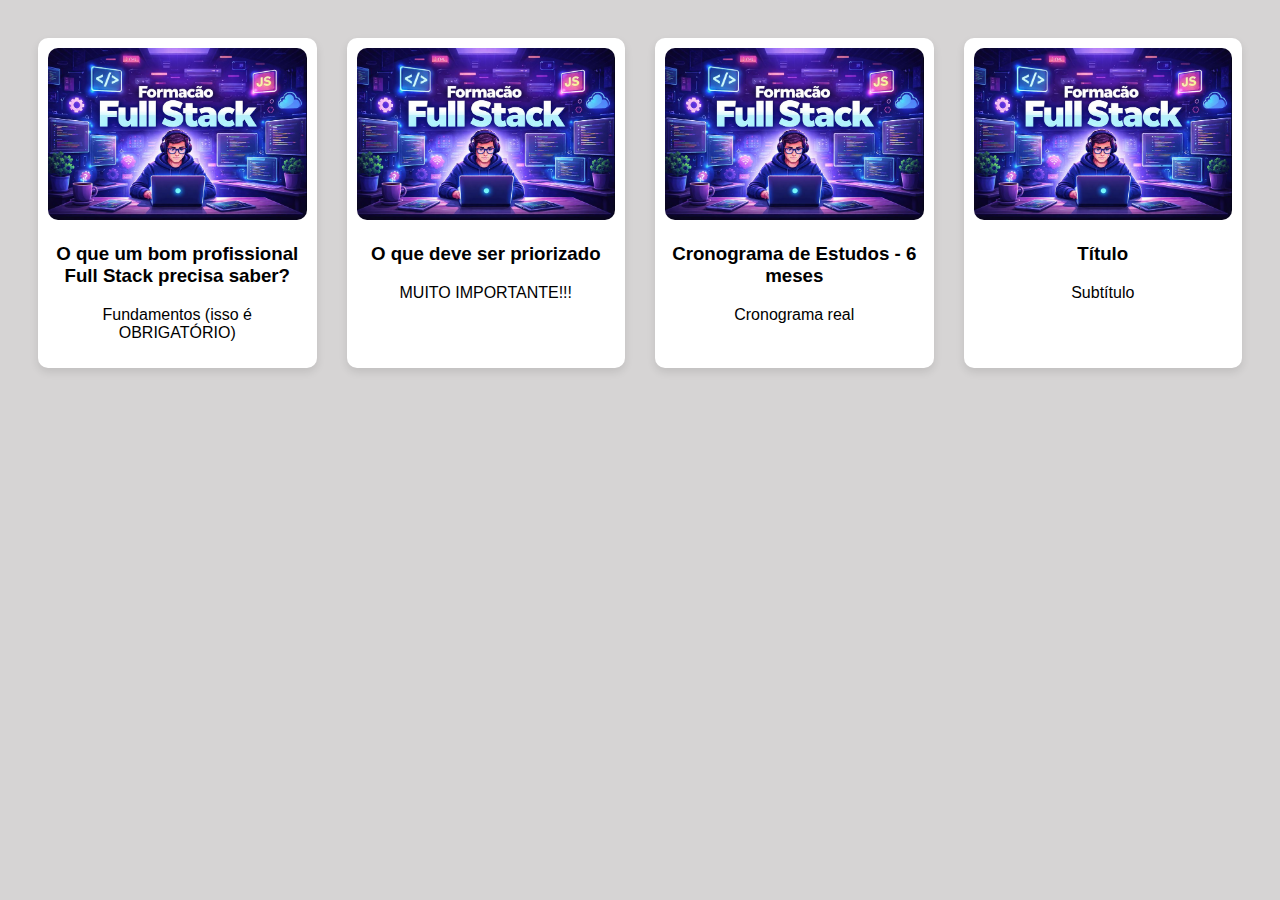
<file: index.html>
<!DOCTYPE html>
<html lang="pt-br">
<head>
    <meta charset="UTF-8">
    <meta name="viewport" content="width=device-width, initial-scale=1.0">
    <title>Página Inicial</title>
    <link rel="stylesheet" href="/css/style.css">
    <link rel="icon" type="image/png" href="/img/box.png">
</head>
<body style="background-color: #d6d4d4;">
    <section class="boxes">
        <a class="box" href="pagina1.html">
            <img src="/img/box.png" alt="imagem1">
            <h3>O que um bom profissional Full Stack precisa saber?</h3>
            <p>Fundamentos (isso é OBRIGATÓRIO)</p>
        </a>

        <a class="box" href="pagina2.html">
            <img src="/img/box.png" alt="imagem1">
            <h3>O que deve ser priorizado</h3>
            <p>MUITO IMPORTANTE!!!</p>
        </a>

        <a class="box" href="pagina3.html">
            <img src="/img/box.png" alt="imagem1">
            <h3>Cronograma de Estudos - 6 meses</h3>
            <p>Cronograma real</p>
        </a>

        <a class="box" href="">
            <img src="/img/box.png" alt="imagem1">
            <h3>Título</h3>
            <p>Subtítulo</p>
        </a>
    </section>
</body>
</html>
</file>
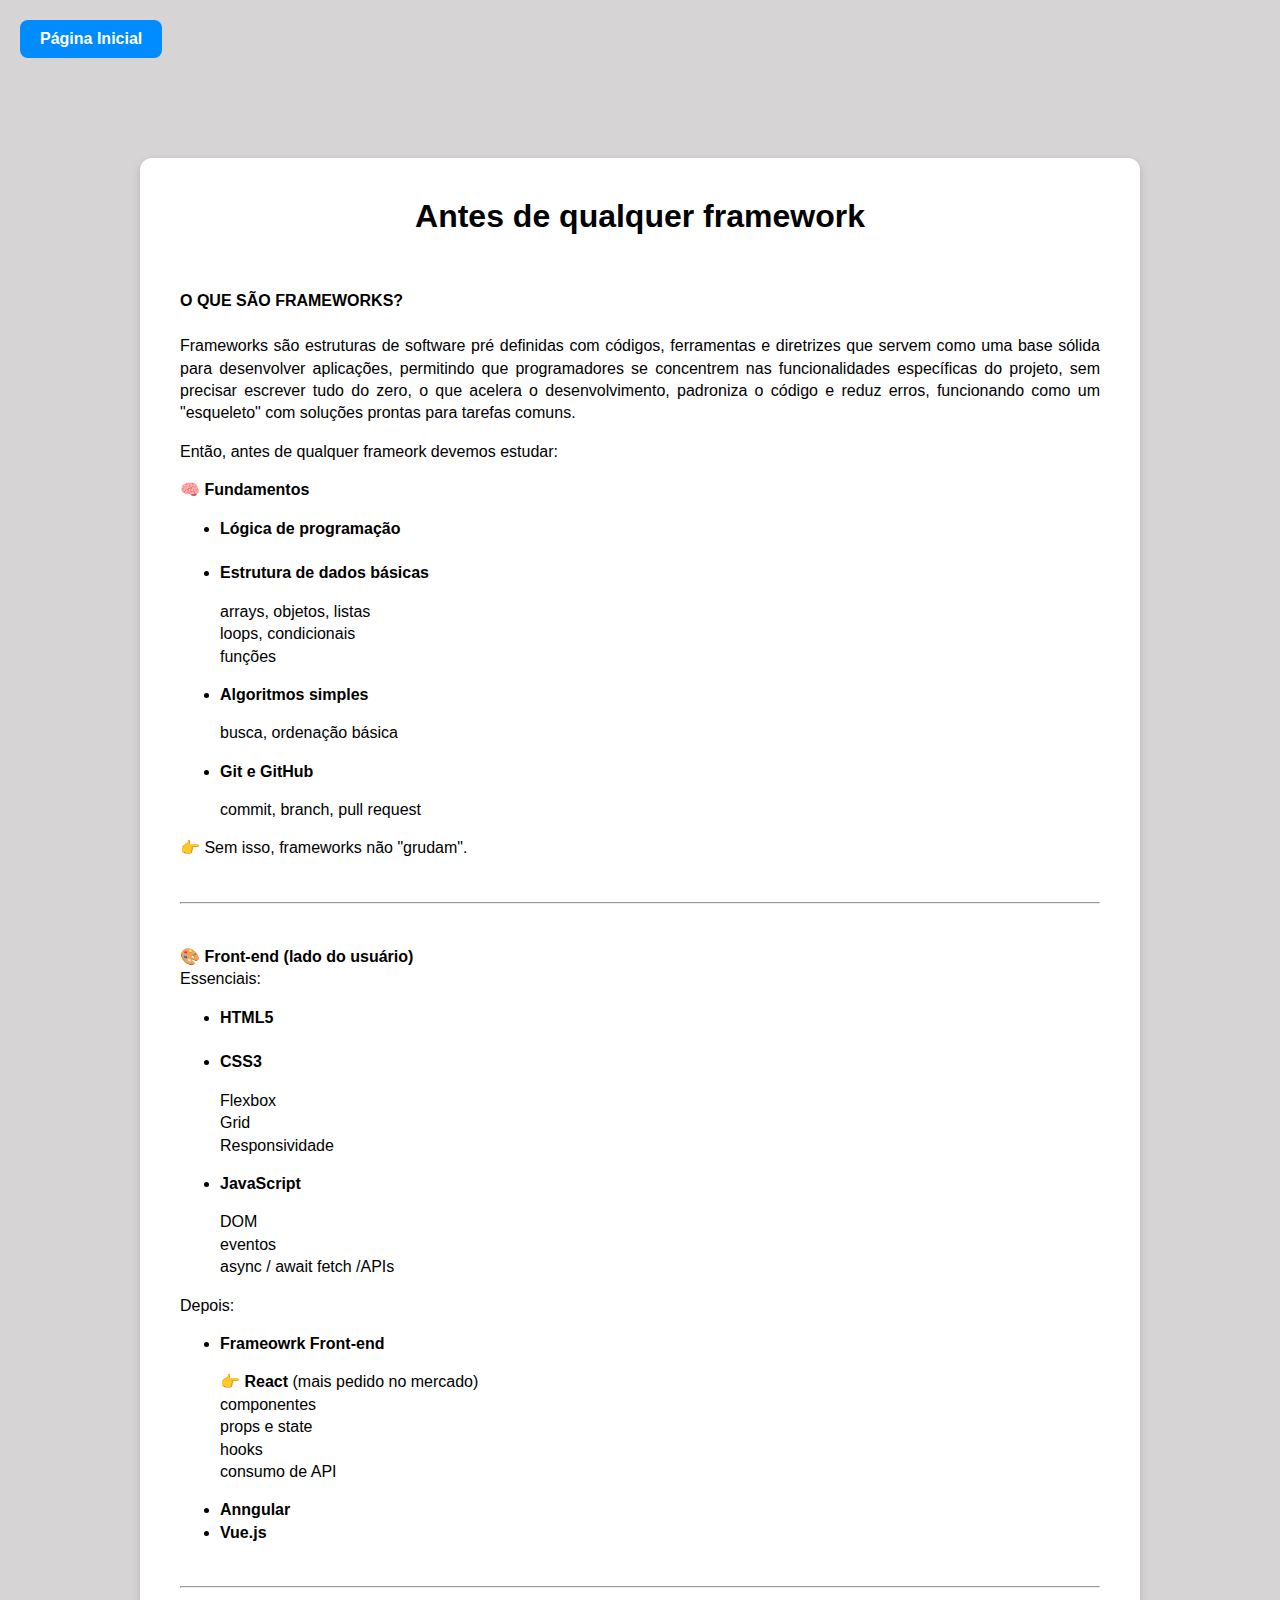
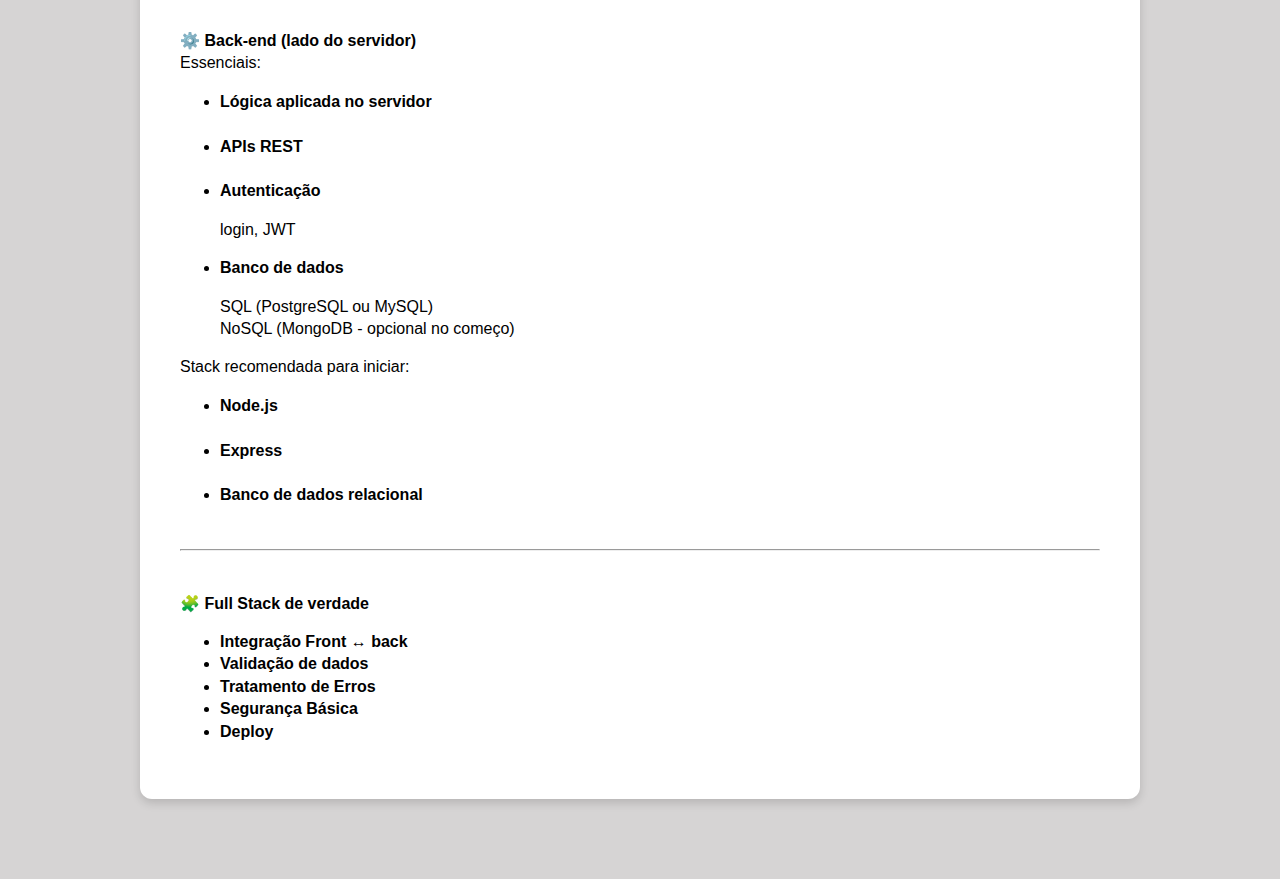
<file: pagina1.html>
<!DOCTYPE html>
<html lang="pt-br">
<head>
    <meta charset="UTF-8">
    <meta name="viewport" content="width=device-width, initial-scale=1.0">
    <title>Página 1</title>
    <link rel="stylesheet" href="style.css">
    <link rel="icon" type="image/png" href="/img/box.png">
</head>
<body class="paginas">
    <a class="voltar" href="index.html"><b>Página Inicial</b></a>
    <div class="caixa-conteudo">
        <h1>Antes de qualquer framework</h1>
            <br>
            <p class="texto">
                <b>O QUE SÃO FRAMEWORKS?</b><br><br>
                Frameworks são estruturas de software pré definidas com códigos, ferramentas e diretrizes que servem como uma base sólida para desenvolver
                aplicações, permitindo que programadores se concentrem nas funcionalidades específicas do projeto, sem precisar escrever tudo do zero, o que acelera
                o desenvolvimento, padroniza o código e reduz erros, funcionando como um "esqueleto" com soluções prontas para tarefas comuns.
            </p>
            <p class="texto">
                Então, antes de qualquer frameork devemos estudar:
                <p class="texto">🧠 <b>Fundamentos</b></p>
                <ul class="texto">
                    <li><b>Lógica de programação</b></li><br>
                    <li><b>Estrutura de dados básicas</b></li>
                    <p class="texto">
                        arrays, objetos, listas<br>
                        loops, condicionais<br>
                        funções
                    </p>
                    <li><b>Algoritmos simples</b></li>
                        <p class="texto">busca, ordenação básica</p>
                    <li><b>Git e GitHub</b></li>
                        <p class="texto">commit, branch, pull request</p>
                </ul>
                <p class="texto">👉 Sem isso, frameworks não "grudam".</p><br>
                <hr><br>
            <p class="texto">
                🎨 <b>Front-end (lado do usuário)</b><br>
                Essenciais:
           </p>
                <ul class="texto">
                    <li><b>HTML5</b></li><br>
                    <li><b>CSS3</b></li>
                    <p class="texto">
                        Flexbox<br>
                        Grid<br>
                        Responsividade
                    </p>
                    <li><b>JavaScript</b></li>
                    <p class="texto">
                        DOM<br>
                        eventos<br>
                        async / await
                        fetch /APIs
                    </p>
                    
                </ul>
            <p class="texto">
                Depois:
            </p>
                <ul class="texto">
                    <li><b>Frameowrk Front-end</b></li>
                    <p class="texto">
                        👉 <b>React</b> (mais pedido no mercado)<br>
                        componentes<br>
                        props e state<br>
                        hooks<br>
                        consumo de API
                    </p>
                    <li><b>Anngular</b></li>
                    <li><b>Vue.js</b></li>
                </ul><br>
                <hr>
                <br>
            <p class="texto">⚙️ <b>Back-end (lado do servidor)</b><br>
                Essenciais:
                <ul class="texto">
                    <li><b>Lógica aplicada no servidor</b></li><br>
                    <li><b>APIs REST</b></li><br>
                    <li><b>Autenticação</b></li>
                        <p class="texto">login, JWT</p>
                    <li><b>Banco de dados</b></li>
                        <p class="texto">
                            SQL (PostgreSQL ou MySQL)<br>
                            NoSQL (MongoDB - opcional no começo)
                        </p>
                </ul>
            </p>
            <p class="texto">
                Stack recomendada para iniciar:
                <ul class="texto">
                    <li><b>Node.js</b></li><br>
                    <li><b>Express</b></li><br>
                    <li><b>Banco de dados relacional</b></li>
                </ul>
            </p><br>
            <hr>
            <br>
            <p class="texto">🧩 
                <b>Full Stack de verdade</b>
                <ul class="texto">
                    <li><b>Integração Front ↔ back</b></li>
                    <li><b>Validação de dados</b></li>
                    <li><b>Tratamento de Erros</b></li>
                    <li><b>Segurança Básica</b></li>
                    <li><b>Deploy</b></li>
                </ul>
            </p>
    </div>
</body>
</html>
</file>
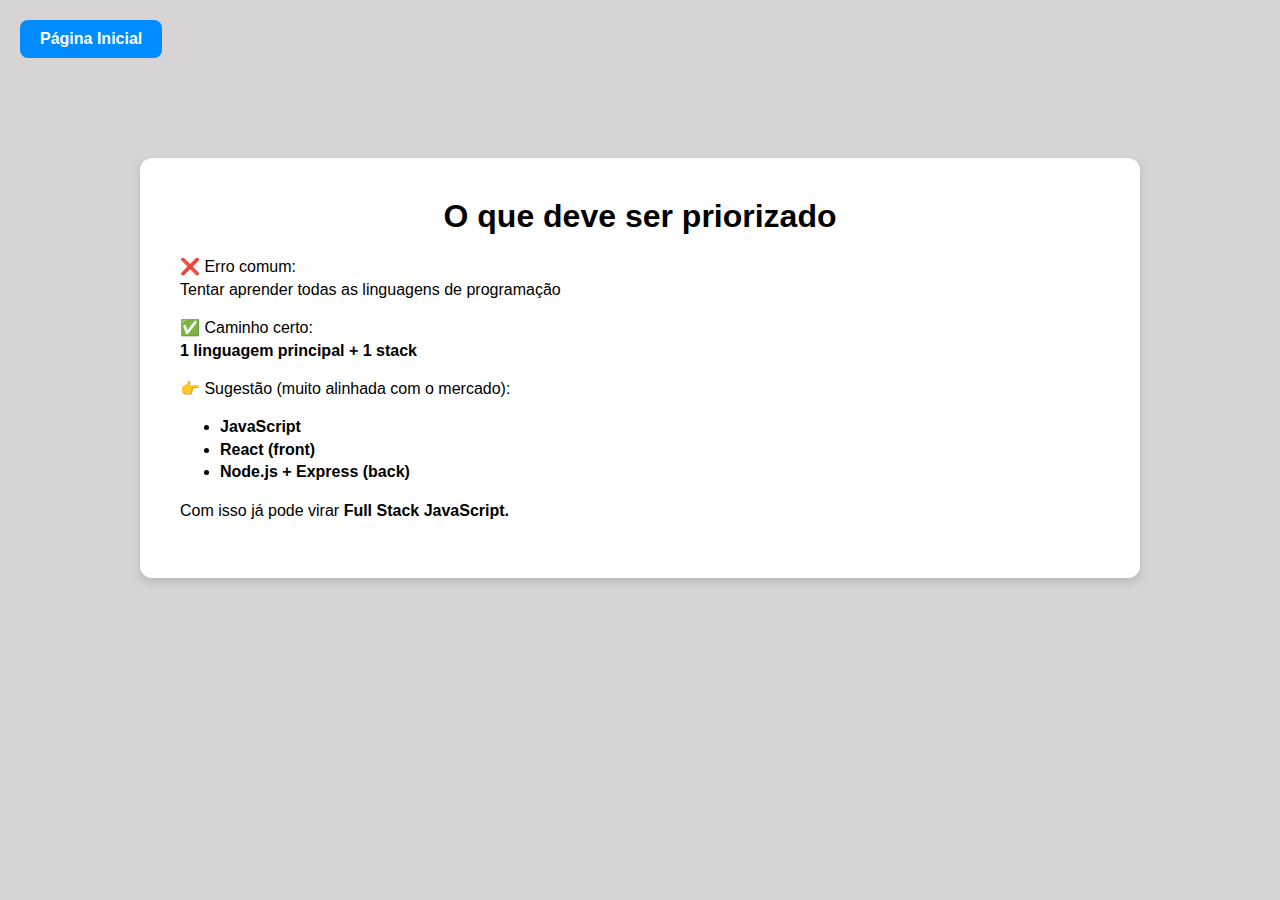
<file: pagina2.html>
<!DOCTYPE html>
<html lang="pt-br">
<head>
    <meta charset="UTF-8">
    <meta name="viewport" content="width=device-width, initial-scale=1.0">
    <title>Página 2</title>
    <link rel="stylesheet" href="style.css">
    <link rel="icon" type="image/png" href="/img/box.png">
    
</head>
<body class="paginas">
    <a class="voltar" href="index.html"><b>Página Inicial</b></a>
    <div class="caixa-conteudo">
        <h1>O que deve ser priorizado</h1>
            <p class="texto">
                ❌ Erro comum:<br>
                Tentar aprender todas as linguagens de programação
            </p>
            <p class="texto">
                ✅ Caminho certo:<br>
                <b>1 linguagem principal + 1 stack</b>
            </p>
            <p class="texto">
                👉 Sugestão (muito alinhada com o mercado):
                <ul class="texto">
                    <li><b>JavaScript</b></li>
                    <li><b>React (front)</b></li>
                    <li><b>Node.js + Express (back)</b></li>
                </ul>
            </p>
            <p class="texto"> Com isso já pode virar <b>Full Stack JavaScript.</b></p>
    </div>
</body>
</html>
</file>
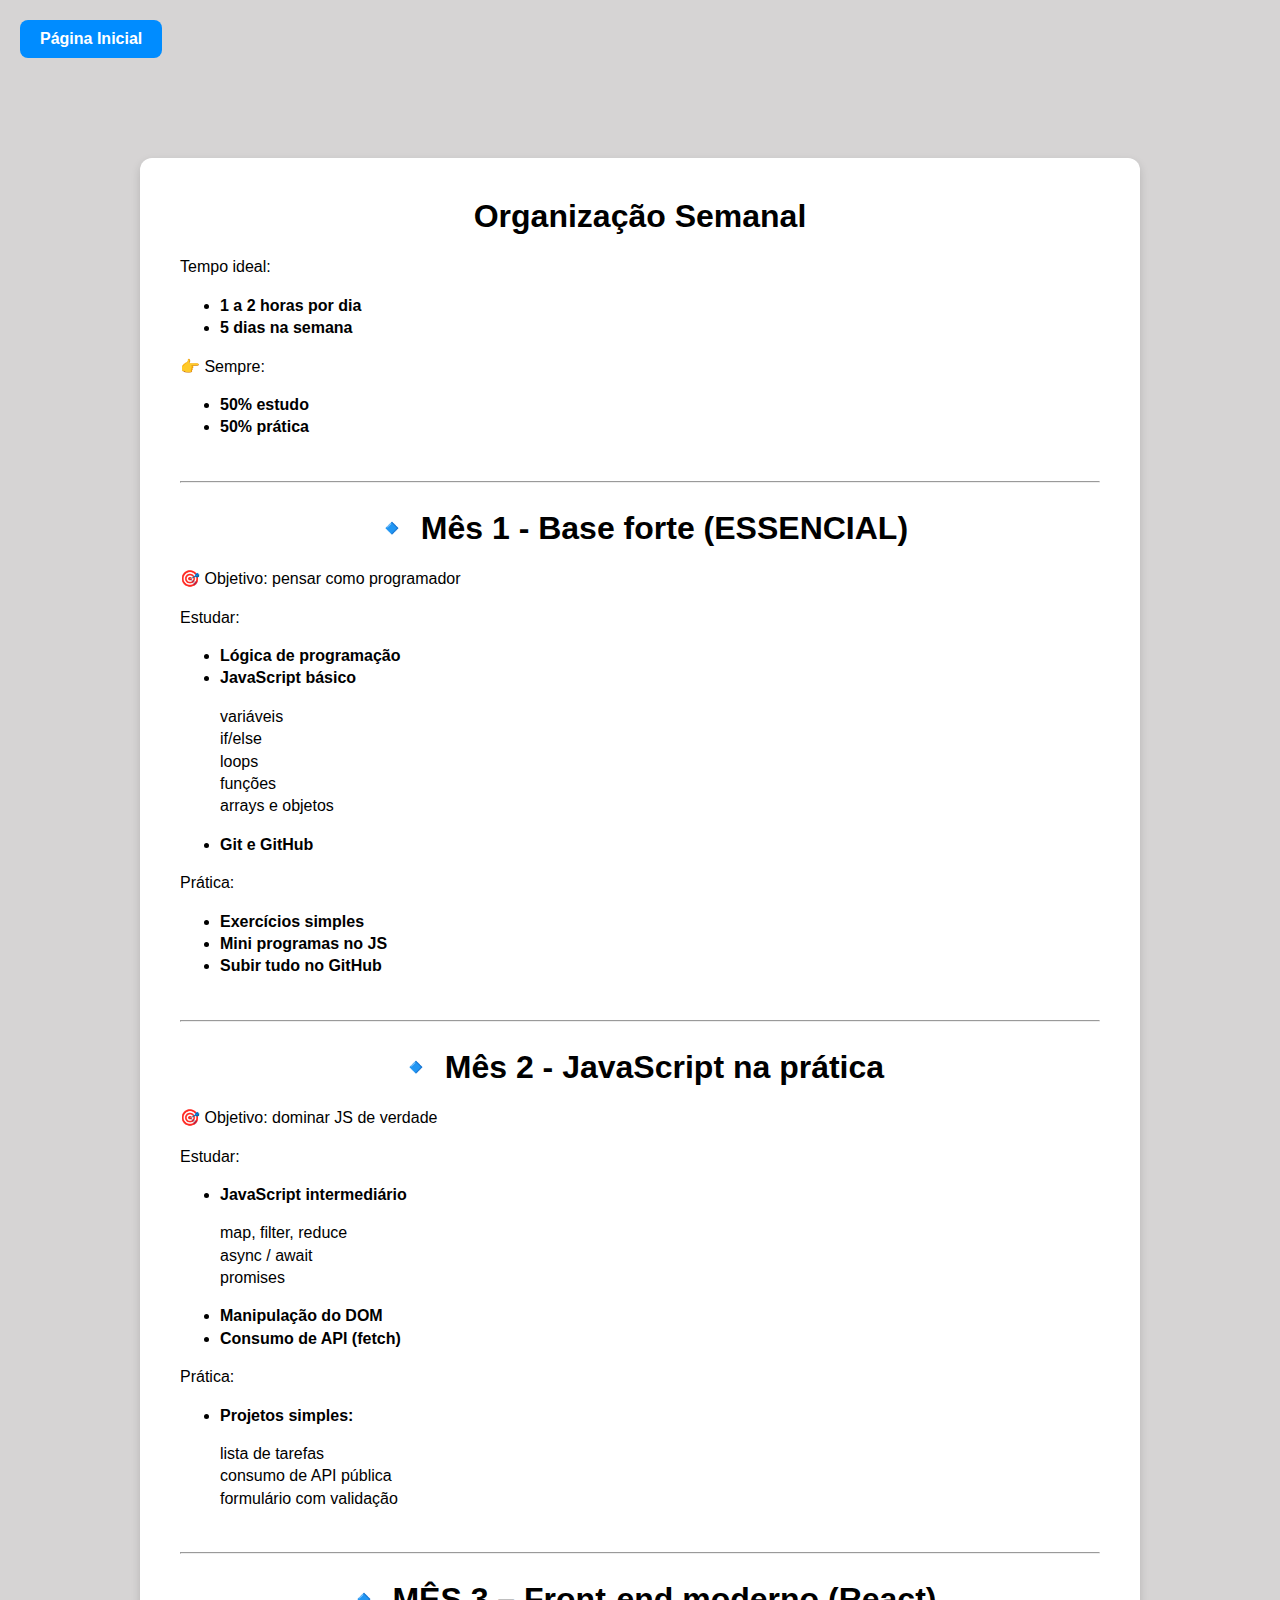
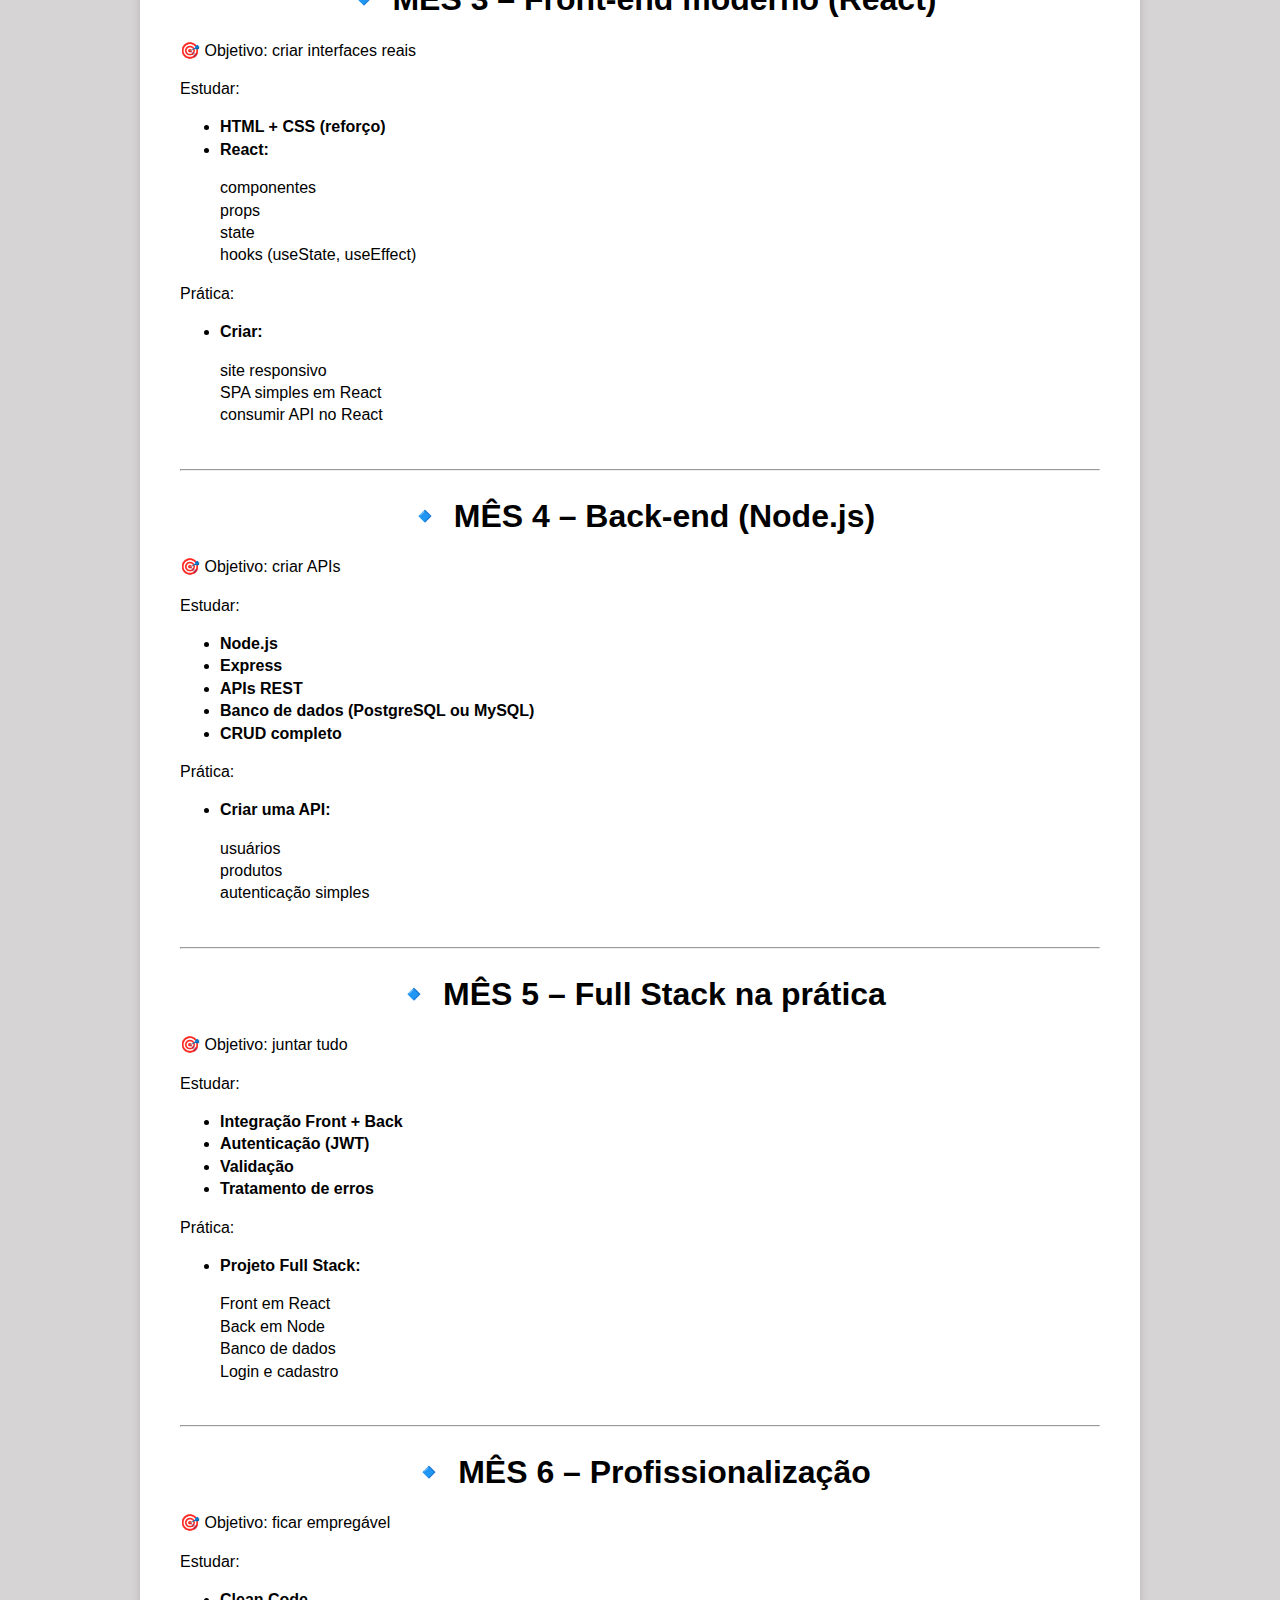
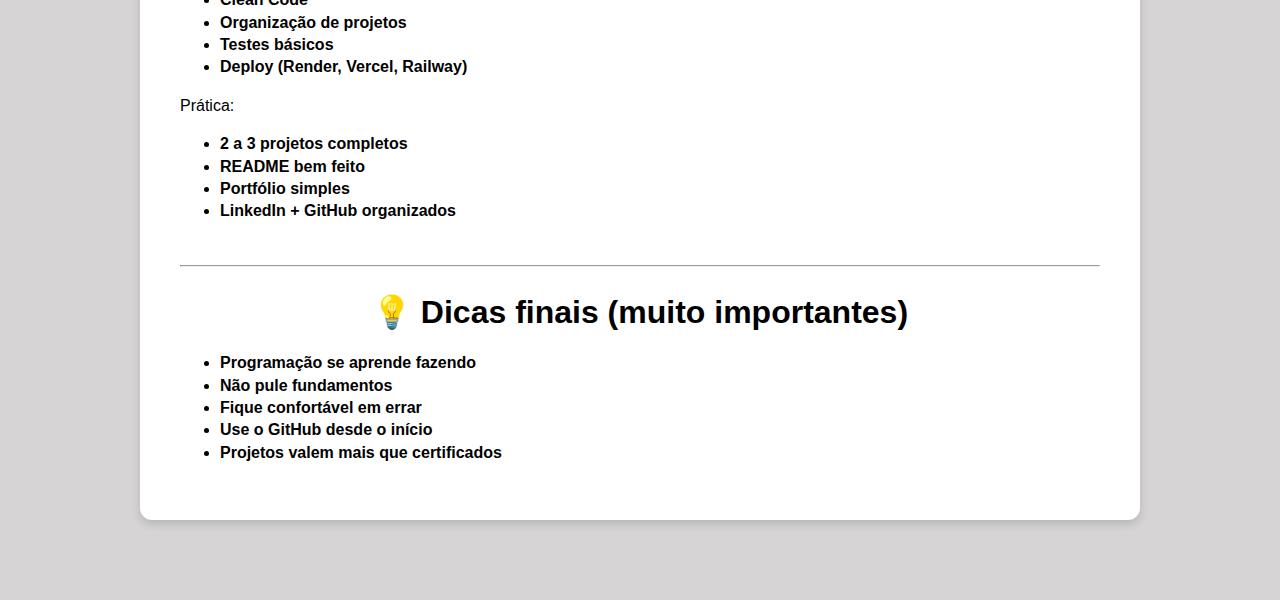
<file: pagina3.html>
<!DOCTYPE html>
<html lang="pt-br">
<head>
    <meta charset="UTF-8">
    <meta name="viewport" content="width=device-width, initial-scale=1.0">
    <title>Página 3</title>
    <link rel="stylesheet" href="style.css">
    <link rel="icon" type="image/png" href="img/box.png">
</head>
<body class="paginas">
    <a class="voltar" href="index.html"><b>Página Inicial</b></a>
    <div class="caixa-conteudo">
        <h1>Organização Semanal</h1>
        <p class="texto">
            Tempo ideal:
            <ul class="texto">
                <li><b>1 a 2 horas por dia</b></li>
                <li><b>5 dias na semana</b></li>
            </ul>
        </p>
        <p class="texto">
            👉 Sempre:
            <ul class="texto">
                <li><b>50% estudo</b></li>
                <li><b>50% prática</b></li>
            </ul>
        </p>
        <br>
        <hr>
        <br>
        <h1>🔹 Mês 1 - Base forte (ESSENCIAL)</h1>
            <p class="texto">🎯 Objetivo: pensar como programador</p>
            <p class="texto">
            Estudar:
            <ul class="texto">
                <li><b>Lógica de programação</b></li>
                <li><b>JavaScript básico</b></li>
                <p class="texto">
                    variáveis<br>
                    if/else<br>
                    loops<br>
                    funções<br>
                    arrays e objetos<br>
                <li><b>Git e GitHub</b></li>
                </p>
            </ul>
        </p>
            <p class="texto">
                Prática:
                <ul class="texto">
                    <li><b>Exercícios simples</b></li>
                    <li><b>Mini programas no JS</b></li>
                    <li><b>Subir tudo no GitHub</b></li>
                </ul>
            </p>
            <br>
            <hr>
            <br>
        <h1>🔹 Mês 2 - JavaScript na prática</h1>
        <p class="texto">🎯 Objetivo: dominar JS de verdade</p>
        <p class="texto">
            Estudar:
            <ul class="texto">
                <li><b>JavaScript intermediário</b></li>
                <p class="texto">
                    map, filter, reduce<br>
                    async / await <br>
                    promises
                </p>
                <li><b>Manipulação do DOM</b></li>
                <li><b>Consumo de API (fetch)</b></li>
            </ul>
        </p>
        <p class="texto">
            Prática:
            <ul class="texto">
                <li><b>Projetos simples:</b></li>
                <p class="texto">
                    lista de tarefas<br>
                    consumo de API pública<br>
                    formulário com validação
                </p>
            </ul>
        </p>
        <br>
        <hr>
        <br>
        <h1>🔹 MÊS 3 – Front-end moderno (React)</h1>
        <p class="texto">🎯 Objetivo: criar interfaces reais</p>
        <p class="texto">
            Estudar:
            <ul class="texto">
                <li><b>HTML + CSS (reforço)</b></li>
                <li><b>React:</b></li>
                <p class="texto">
                    componentes<br>
                    props<br>
                    state<br>
                    hooks (useState, useEffect)
                </p>
            </ul>
        </p>
        <p class="texto">
            Prática:
            <ul class="texto">
                <li><b>Criar:</b></li>
                <p class="texto">
                    site responsivo<br>
                    SPA simples em React<br>
                    consumir API no React
                </p>
            </ul>
        </p>
        <br>
        <hr>
        <br>
        <h1>🔹 MÊS 4 – Back-end (Node.js)</h1>
        <p class="texto">🎯 Objetivo: criar APIs</p>
        <p class="texto">
            Estudar:
            <ul class="texto">
                <li><b>Node.js</b></li>
                <li><b>Express</b></li>
                <li><b>APIs REST</b></li>
                <li><b>Banco de dados (PostgreSQL ou MySQL)</b></li>
                <li><b>CRUD completo</b></li>
            </ul>
        </p>
        <p class="texto">
            Prática:
            <ul class="texto">
                <li><b>Criar uma API:</b></li>
                <p class="texto">
                    usuários<br>
                    produtos<br>
                    autenticação simples
            </ul>
        </p>
        <br>
        <hr>
        <br>
        <h1>🔹 MÊS 5 – Full Stack na prática</h1>
        <p class="texto">🎯 Objetivo: juntar tudo</p>
        <p class="texto">
            Estudar:
            <ul class="texto">
                <li><b>Integração Front + Back</b></li>
                <li><b>Autenticação (JWT)</b></li>
                <li><b>Validação</b></li>
                <li><b>Tratamento de erros</b></li>
            </ul>
        </p>
        <p class="texto">
            Prática:
            <ul class="texto">
                <li><b>Projeto Full Stack:</b></li>
                <p class="texto">
                    Front em React<br>
                    Back em Node<br>
                    Banco de dados<br>
                    Login e cadastro
                </p>
            </ul>
        </p>
        <br>
        <hr>
        <br>
        <h1>🔹 MÊS 6 – Profissionalização</h1>
        <p class="texto">🎯 Objetivo: ficar empregável</p>
        <p class="texto">
            Estudar:
            <ul class="texto">
                <li><b>Clean Code</b></li>
                <li><b>Organização de projetos</b></li>
                <li><b>Testes básicos</b></li>
                <li><b>Deploy (Render, Vercel, Railway)</b></li>
            </ul>
        </p>
        <p class="texto">
            Prática:
            <ul class="texto">
                <li><b>2 a 3 projetos completos</b></li>
                <li><b>README bem feito</b></li>
                <li><b>Portfólio simples</b></li>
                <li><b>LinkedIn + GitHub organizados</b></li>
            </ul>
        </p>
        <br>
        <hr>
        <br>
        <h1>💡 Dicas finais (muito importantes)</h1>
            <ul class="texto">
                <li><b>Programação se aprende fazendo</b></li>
                <li><b>Não pule fundamentos</b></li>
                <li><b>Fique confortável em errar</b></li>
                <li><b>Use o GitHub desde o início</b></li>
                <li><b>Projetos valem mais que certificados</b></li>
            </ul>
    </div>
</body>
</html>
</file>
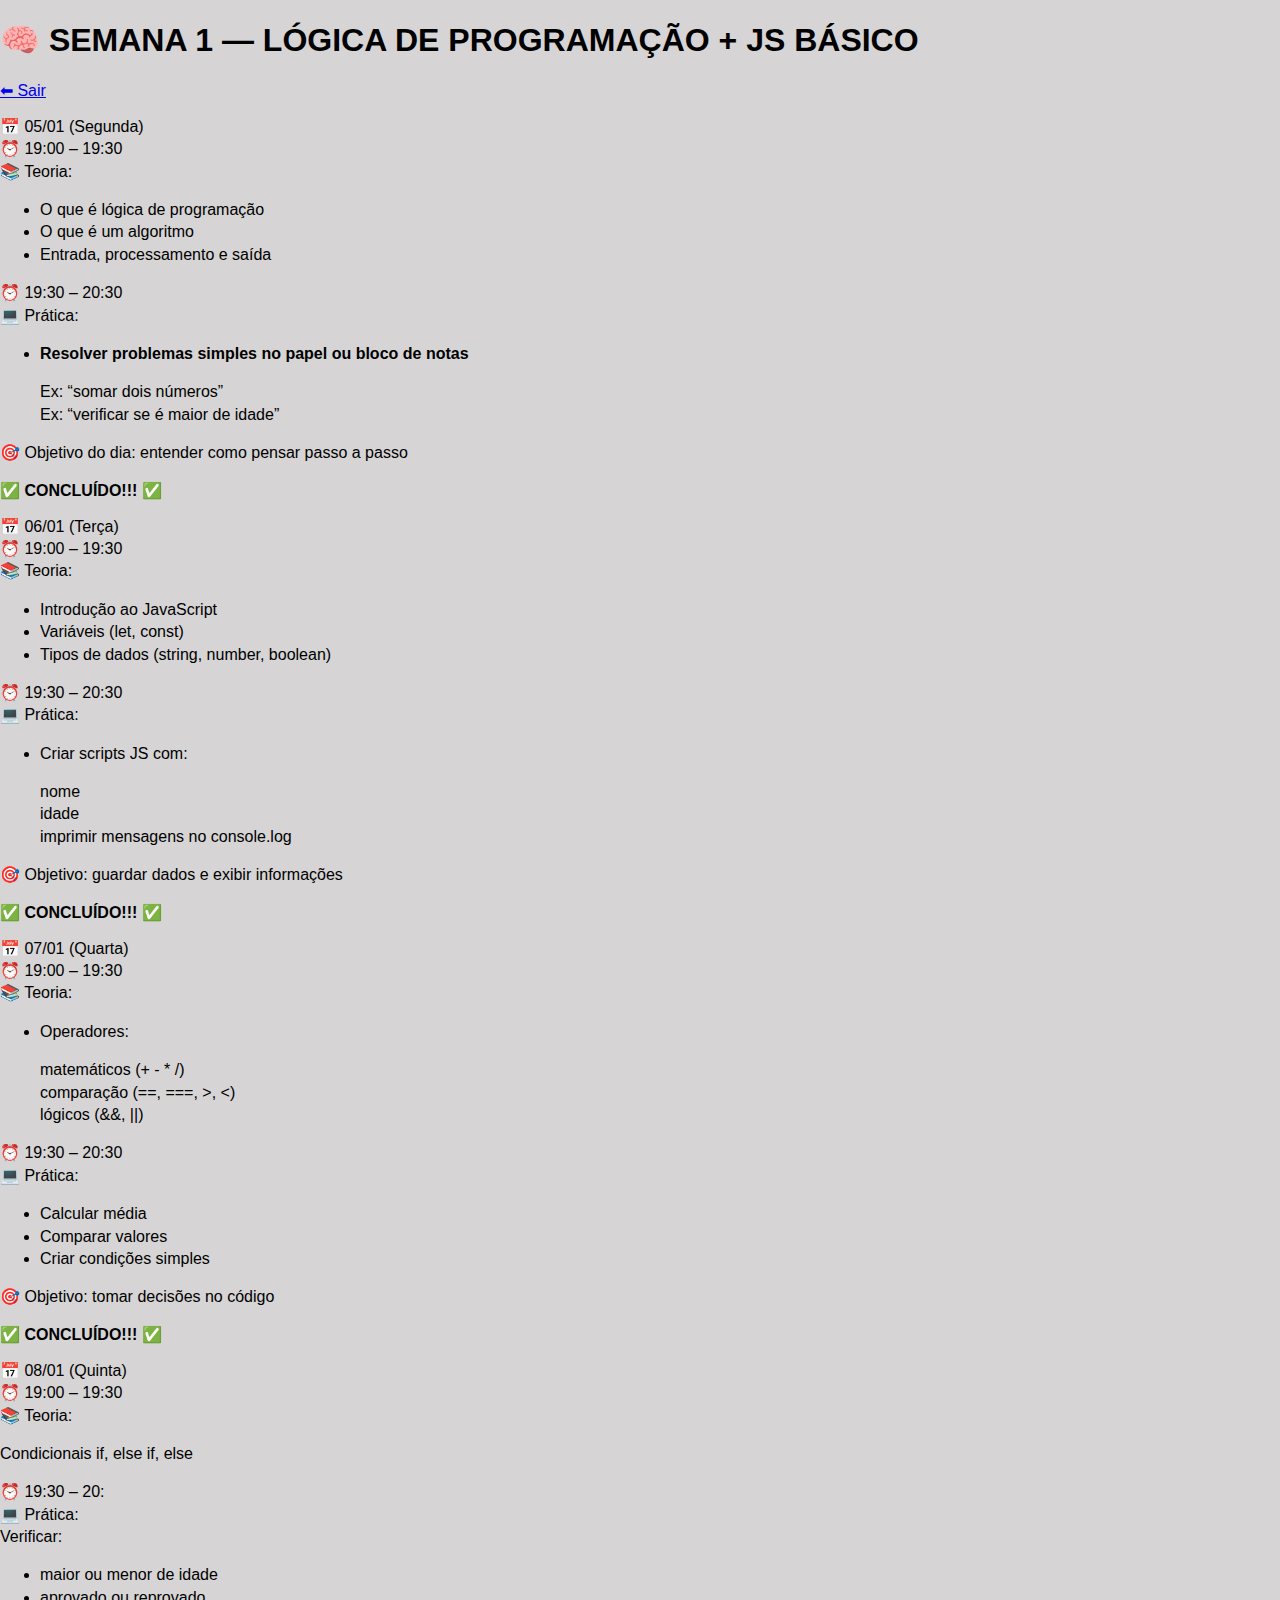
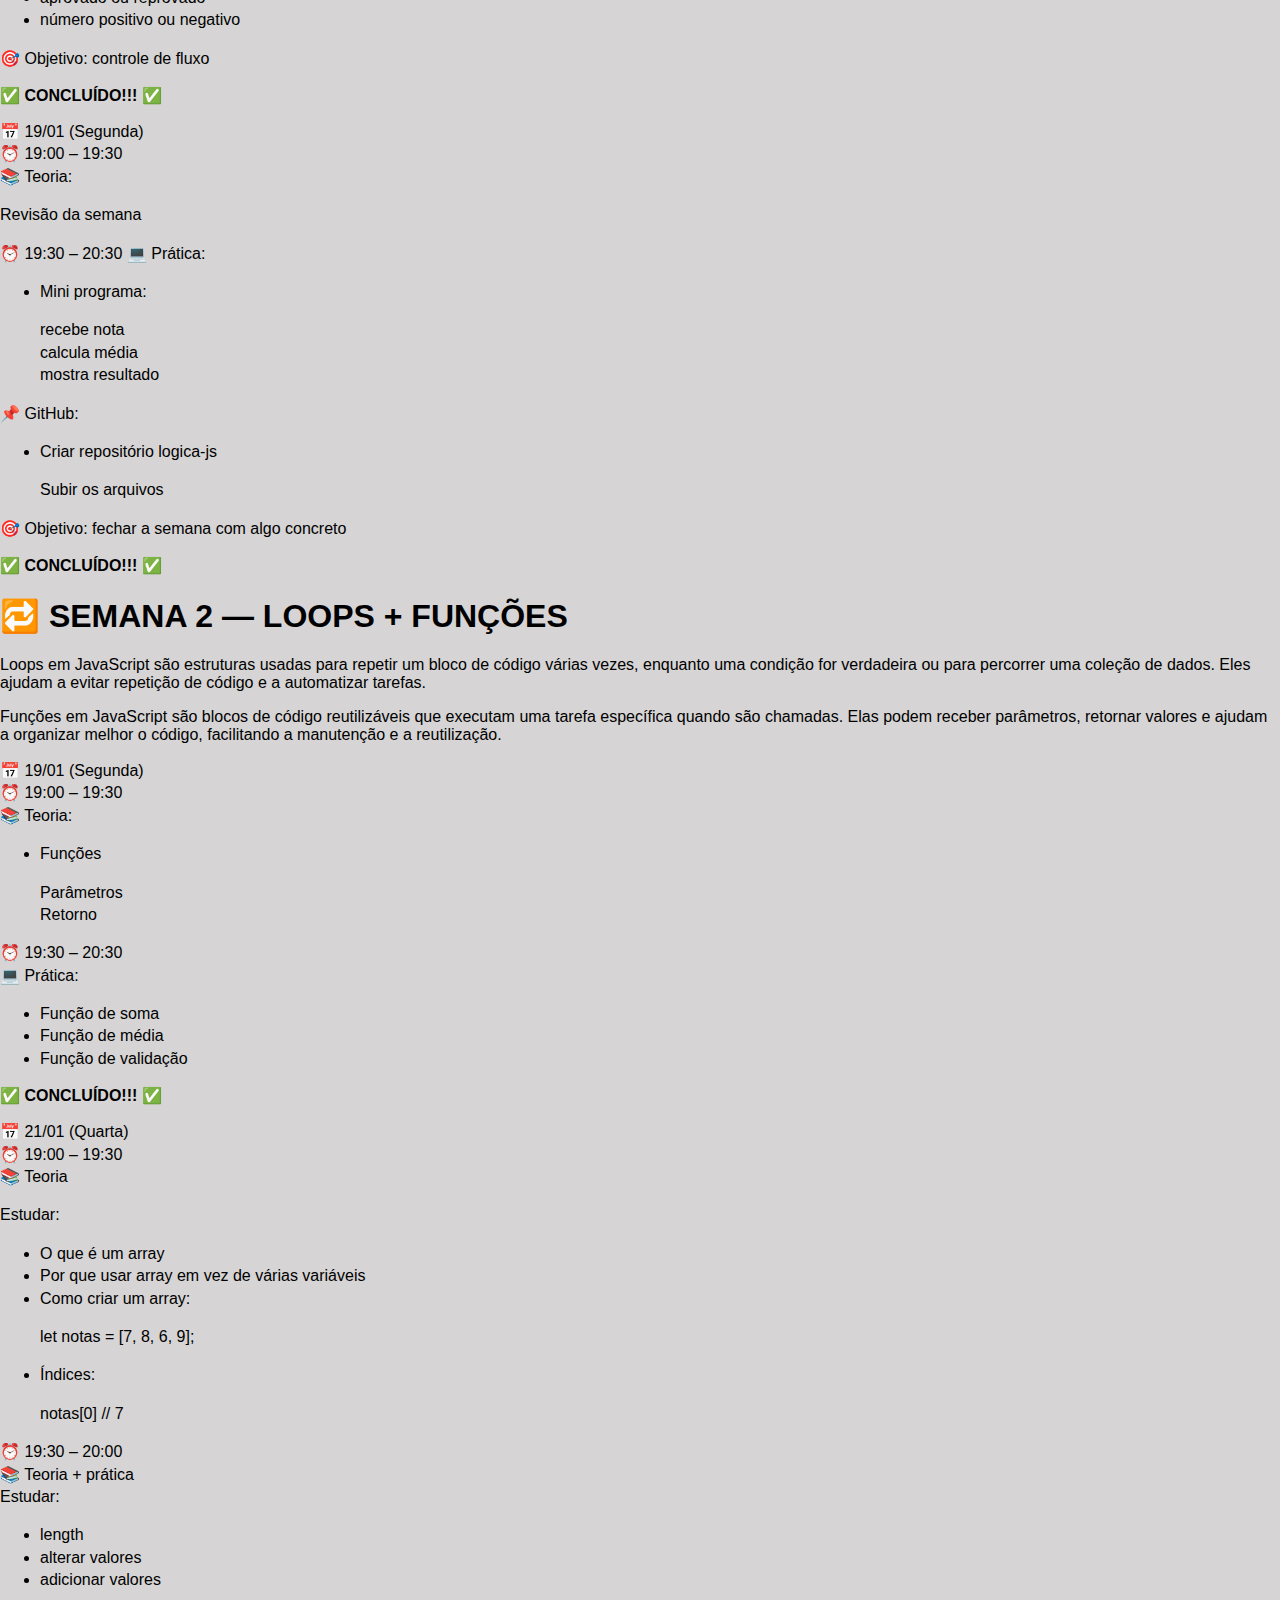
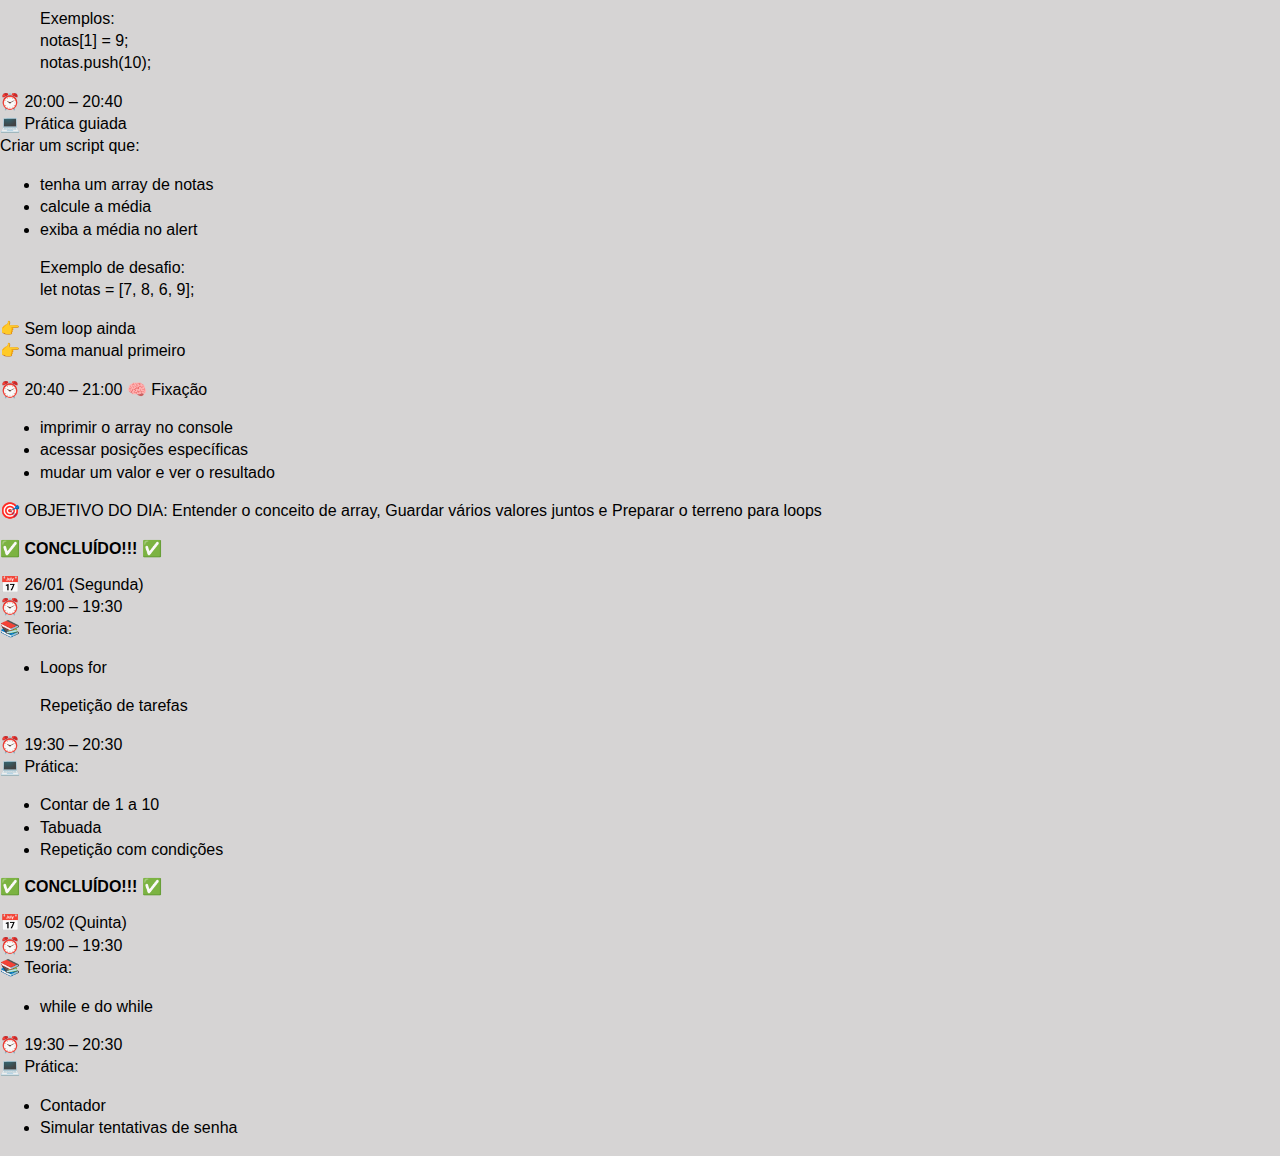
<file: pagina4.html>
<!DOCTYPE html>
<html lang="pt-br">

<head>
    <meta charset="UTF-8">
    <meta name="viewport" content="width=device-width, initial-scale=1.0">
    <title>Página 4</title>
    <link rel="icon" type="image/png" href="img/box.png">
    <link rel="stylesheet" href="style.css">
</head>

<body class="paginas">
    <header class="hero-curso">
        <div class="hero-card">
            <h1>🧠 SEMANA 1 — LÓGICA DE PROGRAMAÇÃO + JS BÁSICO</h1>
            <a href="index.html" class="btn-voltar">
                ⬅ Sair
            </a>

        </div>
    </header>
    <section class="aula-box">
        <p class="texto">
            📅 05/01 (Segunda)<br>
            ⏰ 19:00 – 19:30<br>
            📚 Teoria:
        <ul class="texto">
            <li>O que é lógica de programação</li>
            <li>O que é um algoritmo</li>
            <li>Entrada, processamento e saída</li>
        </ul>
        </p>
        <p class="texto">
            ⏰ 19:30 – 20:30<br>
            💻 Prática:
        <ul class="texto">
            <li><b>Resolver problemas simples no papel ou bloco de notas</b></li>
            <p class="texto">
                Ex: “somar dois números”<br>
                Ex: “verificar se é maior de idade”
            </p>
        </ul>
        </p>
        <p class="texto">
            🎯 Objetivo do dia: entender como pensar passo a passo
        </p>
        <p>✅ <b>CONCLUÍDO!!!</b> ✅</p>
    </section>
    <section class="aula-box">
        <p class="texto">
            📅 06/01 (Terça)<br>
            ⏰ 19:00 – 19:30<br>
            📚 Teoria:<br>
        <ul class="texto">
            <li>Introdução ao JavaScript</li>
            <li>Variáveis (let, const)</li>
            <li>Tipos de dados (string, number, boolean)</li>
        </ul>
        </p>
        <p class="texto">
            ⏰ 19:30 – 20:30<br>
            💻 Prática:
        <ul class="texto">
            <li>Criar scripts JS com:</li>
            <p class="texto">
                nome<br>
                idade<br>
                imprimir mensagens no console.log
            </p>
        </ul>
        </p>
        <p class="texto">🎯 Objetivo: guardar dados e exibir informações</p>
        <p>✅ <b>CONCLUÍDO!!!</b> ✅</p>
    </section>
    <section class="aula-box">
        <p class="texto">
            📅 07/01 (Quarta)<br>
            ⏰ 19:00 – 19:30<br>
            📚 Teoria:
        <ul class="texto">
            <li>Operadores:</li>
            <p class="texto">
                matemáticos (+ - * /)<br>
                comparação (==, ===, >, <)<br>
                    lógicos (&&, ||)
            </p>
        </ul>
        </p>
        <p class="texto">
            ⏰ 19:30 – 20:30<br>
            💻 Prática:
        <ul class="texto">
            <li>Calcular média</li>
            <li>Comparar valores</li>
            <li>Criar condições simples</li>
        </ul>
        </p>
        <p class="texto">🎯 Objetivo: tomar decisões no código</p>
        <p>✅ <b>CONCLUÍDO!!!</b> ✅</p>
    </section>
    <section class="aula-box">
        <p class="texto">
            📅 08/01 (Quinta)<br>
            ⏰ 19:00 – 19:30<br>
            📚 Teoria:<br>
        </p>
        <p class="texto">Condicionais if, else if, else</p>
        <p class="texto">
            ⏰ 19:30 – 20:<br>
            💻 Prática:<br>
            Verificar:
        <ul class="texto">
            <li>maior ou menor de idade</li>
            <li>aprovado ou reprovado</li>
            <li>número positivo ou negativo</li>
        </ul>
        </p>
        <p class="texto">🎯 Objetivo: controle de fluxo</p>
        <p>✅ <b>CONCLUÍDO!!!</b> ✅</p>
    </section>
    <section class="aula-box">
        <p class="texto">
            📅 19/01 (Segunda)<br>
            ⏰ 19:00 – 19:30<br>
            📚 Teoria:
        </p>
        <p class="texto">Revisão da semana</p>
        <p class="texto">
            ⏰ 19:30 – 20:30
            💻 Prática:
        <ul class="texto">
            <li>Mini programa:</li>
            <p class="texto">
                recebe nota<br>
                calcula média<br>
                mostra resultado
            </p>
        </ul>
        </p>
        <p class="texto">
            📌 GitHub:
        <ul class="texto">
            <li>Criar repositório logica-js</li>
            <p class="texto">Subir os arquivos</p>
        </ul>
        </p>
        <p class="texto">🎯 Objetivo: fechar a semana com algo concreto</p>
        <p>✅ <b>CONCLUÍDO!!!</b> ✅</p>
    </section>

    <header class="hero-curso">
        <div class="hero-card">
            <h1>🔁 SEMANA 2 — LOOPS + FUNÇÕES</h1>
            <p>
                Loops em JavaScript são estruturas usadas para repetir um bloco de código várias vezes,
                enquanto uma condição for verdadeira ou para percorrer uma coleção de dados.
                Eles ajudam a evitar repetição de código e a automatizar tarefas.
            </p>

            <p>
                Funções em JavaScript são blocos de código reutilizáveis que executam uma tarefa específica
                quando são chamadas. Elas podem receber parâmetros, retornar valores e ajudam a organizar
                melhor o código, facilitando a manutenção e a reutilização.
            </p>

        </div>
    </header>

    <section class="aula-box">
        <p class="texto">
            📅 19/01 (Segunda)<br>
            ⏰ 19:00 – 19:30<br>
            📚 Teoria:
        <ul class="texto">
            <li>Funções</li>
            <p class="texto">
                Parâmetros<br>
                Retorno
            </p>
        </ul>
        </p>
        <p class="texto">
            ⏰ 19:30 – 20:30<br>
            💻 Prática:
        <ul class="texto">
            <li>Função de soma</li>
            <li>Função de média</li>
            <li>Função de validação</li>
        </ul>
        </p>
        <p>✅ <b>CONCLUÍDO!!!</b> ✅</p>
    </section>

    <section class="aula-box">
        <p class="texto">
            📅 21/01 (Quarta)<br>
            ⏰ 19:00 – 19:30<br>
            📚 Teoria
        </p>
        <p class="texto">
            Estudar:
        <ul class="texto">
            <li>O que é um array</li>
            <li>Por que usar array em vez de várias variáveis</li>
            <li>Como criar um array:</li>
            <p class="texto">let notas = [7, 8, 6, 9];</p>
            <li>Índices:</li>
            <p class="texto">notas[0] // 7</p>
        </ul>
        </p>
        <p class="texto">
            ⏰ 19:30 – 20:00<br>
            📚 Teoria + prática<br>
            Estudar:<br>
        <ul class="texto">
            <li>length</li>
            <li>alterar valores</li>
            <li>adicionar valores</li>
            <p class="texto">
                Exemplos:<br>
                notas[1] = 9;<br>
                notas.push(10);
            </p>
        </ul>
        </p>
        <p class="texto">
            ⏰ 20:00 – 20:40<br>
            💻 Prática guiada<br>
            Criar um script que:
        <ul class="texto">
            <li>tenha um array de notas</li>
            <li>calcule a média</li>
            <li>exiba a média no alert</li>
            <p class="texto">
                Exemplo de desafio:<br>
                let notas = [7, 8, 6, 9];
            </p>
        </ul>
        </p>
        <p class="texto">
            👉 Sem loop ainda<br>
            👉 Soma manual primeiro
        </p>
        <p class="texto">
            ⏰ 20:40 – 21:00
            🧠 Fixação
        <ul class="texto">
            <li>imprimir o array no console</li>
            <li>acessar posições específicas</li>
            <li>mudar um valor e ver o resultado</li>
        </ul>
        </p>

        <p class="texto">
            🎯 OBJETIVO DO DIA: Entender o conceito de array, Guardar vários valores juntos e Preparar o terreno para
            loops
        </p>
        <p>✅ <b>CONCLUÍDO!!!</b> ✅</p>
    </section>

    <section class="aula-box">
        <p class="texto">
            📅 26/01 (Segunda)<br>
            ⏰ 19:00 – 19:30<br>
            📚 Teoria:
        <ul class="texto">
            <li>Loops for</li>
            <p class="texto">Repetição de tarefas</p>
        </ul>
        </p>
        <p class="texto">
            ⏰ 19:30 – 20:30<br>
            💻 Prática:
        <ul class="texto">
            <li>Contar de 1 a 10</li>
            <li>Tabuada</li>
            <li>Repetição com condições</li>
        </ul>
        </p>
        <p>✅ <b>CONCLUÍDO!!!</b> ✅</p>
    </section>
    <section class="aula-box">
        <p class="texto">
            📅 05/02 (Quinta)<br>
            ⏰ 19:00 – 19:30<br>
            📚 Teoria:
        <ul class="texto">
            <li>while e do while</li>
        </ul>
        </p>
        <p class="texto">
            ⏰ 19:30 – 20:30<br>
            💻 Prática:
        <ul class="texto">
            <li>Contador</li>
            <li>Simular tentativas de senha</li>
        </ul>
        </p>
    </section>

    <!--
        📅 15/01 (Quinta)

        ⏰ 19:00 – 19:30
        📚 Teoria:

        Boas práticas com funções

        ⏰ 19:30 – 20:30
        💻 Prática:

        Refatorar exercícios antigos usando funções

        📅 16/01 (Sexta)

        ⏰ 19:00 – 20:30
        💻 Projeto da semana:

        Programa completo usando:

        variáveis

        if/else

        loop

        funções

        📌 Subir tudo no GitHub

        🧱 SEMANA 3 — ARRAYS E OBJETOS
        📅 19/01 a 23/01

        📚 Teoria diária (30 min):

        Arrays

        Índices

        Métodos básicos (push, length)

        Objetos

        Propriedades

        💻 Prática diária (1h):

        Lista de nomes

        Lista de notas

        Cadastro simples de usuário

        Buscar dados em array

        📌 Sexta:

        Mini sistema de cadastro em JS

        Commit no GitHub

        🔧 SEMANA 4 — GIT + CONSOLIDAÇÃO
        📅 26/01 a 30/01

        📚 Teoria:

        Git:

        init

        add

        commit

        push

        GitHub:

        repositórios

        README

        💻 Prática:

        Organizar códigos

        Melhorar programas

        Criar README explicando o projeto

        🎯 Final do mês:
        ✅ Entende lógica
        ✅ Escreve JS básico sozinho
        ✅ Usa Git sem medo

        🔥 IMPORTANTE

        Se em algum dia:

        cansar → faça só 30 min

        errar → ótimo, faz parte

        travar → continue no dia seguinte
        -->
</body>

</html>
</file>
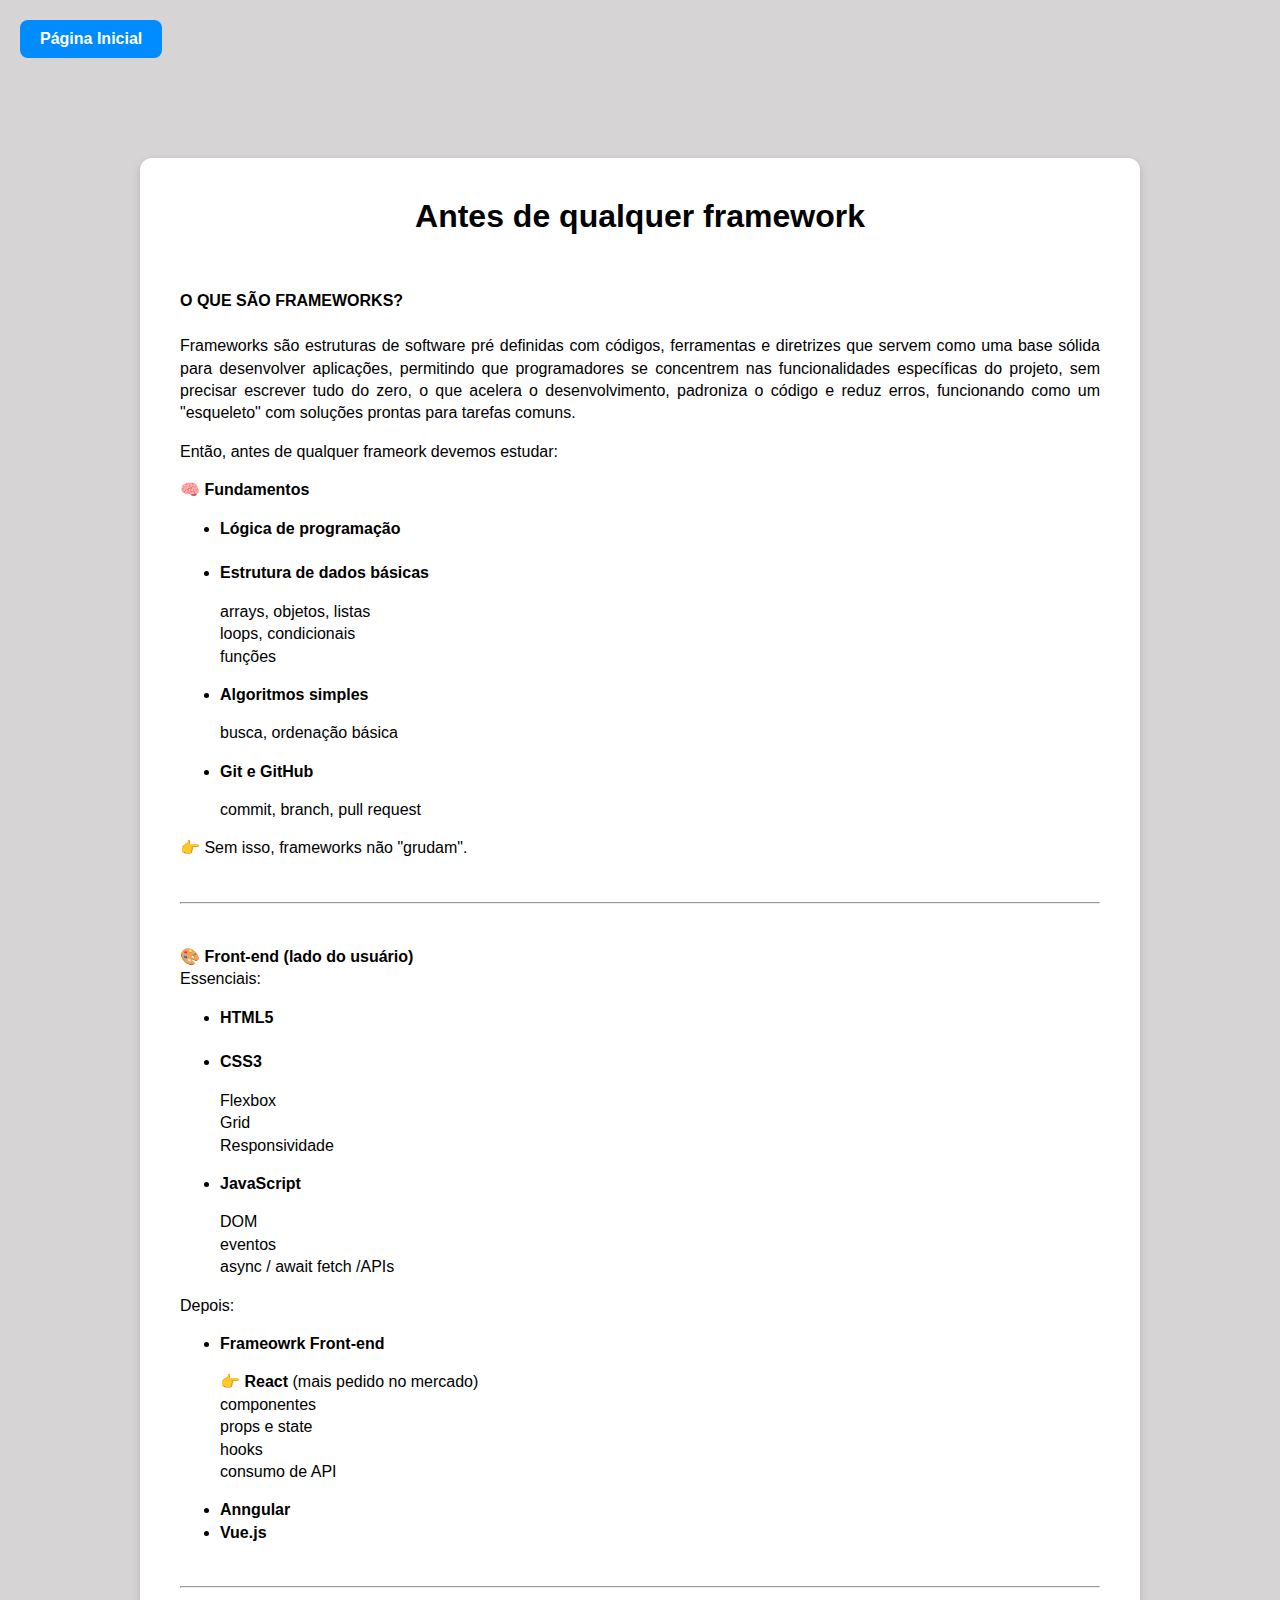
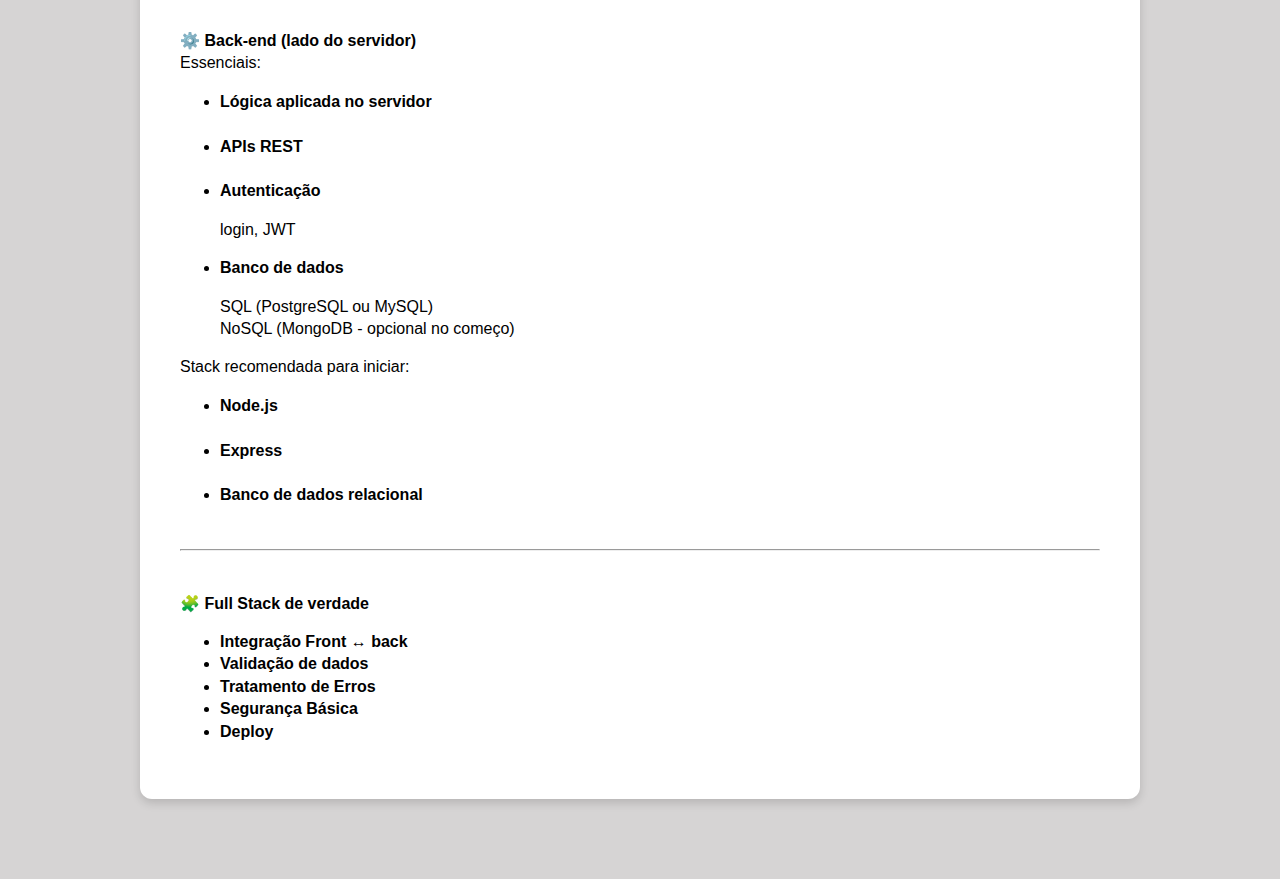
<file: html/pagina1.html>
<!DOCTYPE html>
<html lang="pt-br">
<head>
    <meta charset="UTF-8">
    <meta name="viewport" content="width=device-width, initial-scale=1.0">
    <title>Página 1</title>
    <link rel="stylesheet" href="/css/style.css">
    <link rel="icon" type="image/png" href="/img/box.png">
</head>
<body class="paginas">
    <a class="voltar" href="index.html"><b>Página Inicial</b></a>
    <div class="caixa-conteudo">
        <h1>Antes de qualquer framework</h1>
            <br>
            <p class="texto">
                <b>O QUE SÃO FRAMEWORKS?</b><br><br>
                Frameworks são estruturas de software pré definidas com códigos, ferramentas e diretrizes que servem como uma base sólida para desenvolver
                aplicações, permitindo que programadores se concentrem nas funcionalidades específicas do projeto, sem precisar escrever tudo do zero, o que acelera
                o desenvolvimento, padroniza o código e reduz erros, funcionando como um "esqueleto" com soluções prontas para tarefas comuns.
            </p>
            <p class="texto">
                Então, antes de qualquer frameork devemos estudar:
                <p class="texto">🧠 <b>Fundamentos</b></p>
                <ul class="texto">
                    <li><b>Lógica de programação</b></li><br>
                    <li><b>Estrutura de dados básicas</b></li>
                    <p class="texto">
                        arrays, objetos, listas<br>
                        loops, condicionais<br>
                        funções
                    </p>
                    <li><b>Algoritmos simples</b></li>
                        <p class="texto">busca, ordenação básica</p>
                    <li><b>Git e GitHub</b></li>
                        <p class="texto">commit, branch, pull request</p>
                </ul>
                <p class="texto">👉 Sem isso, frameworks não "grudam".</p><br>
                <hr><br>
            <p class="texto">
                🎨 <b>Front-end (lado do usuário)</b><br>
                Essenciais:
           </p>
                <ul class="texto">
                    <li><b>HTML5</b></li><br>
                    <li><b>CSS3</b></li>
                    <p class="texto">
                        Flexbox<br>
                        Grid<br>
                        Responsividade
                    </p>
                    <li><b>JavaScript</b></li>
                    <p class="texto">
                        DOM<br>
                        eventos<br>
                        async / await
                        fetch /APIs
                    </p>
                    
                </ul>
            <p class="texto">
                Depois:
            </p>
                <ul class="texto">
                    <li><b>Frameowrk Front-end</b></li>
                    <p class="texto">
                        👉 <b>React</b> (mais pedido no mercado)<br>
                        componentes<br>
                        props e state<br>
                        hooks<br>
                        consumo de API
                    </p>
                    <li><b>Anngular</b></li>
                    <li><b>Vue.js</b></li>
                </ul><br>
                <hr>
                <br>
            <p class="texto">⚙️ <b>Back-end (lado do servidor)</b><br>
                Essenciais:
                <ul class="texto">
                    <li><b>Lógica aplicada no servidor</b></li><br>
                    <li><b>APIs REST</b></li><br>
                    <li><b>Autenticação</b></li>
                        <p class="texto">login, JWT</p>
                    <li><b>Banco de dados</b></li>
                        <p class="texto">
                            SQL (PostgreSQL ou MySQL)<br>
                            NoSQL (MongoDB - opcional no começo)
                        </p>
                </ul>
            </p>
            <p class="texto">
                Stack recomendada para iniciar:
                <ul class="texto">
                    <li><b>Node.js</b></li><br>
                    <li><b>Express</b></li><br>
                    <li><b>Banco de dados relacional</b></li>
                </ul>
            </p><br>
            <hr>
            <br>
            <p class="texto">🧩 
                <b>Full Stack de verdade</b>
                <ul class="texto">
                    <li><b>Integração Front ↔ back</b></li>
                    <li><b>Validação de dados</b></li>
                    <li><b>Tratamento de Erros</b></li>
                    <li><b>Segurança Básica</b></li>
                    <li><b>Deploy</b></li>
                </ul>
            </p>
    </div>
</body>
</html>
</file>
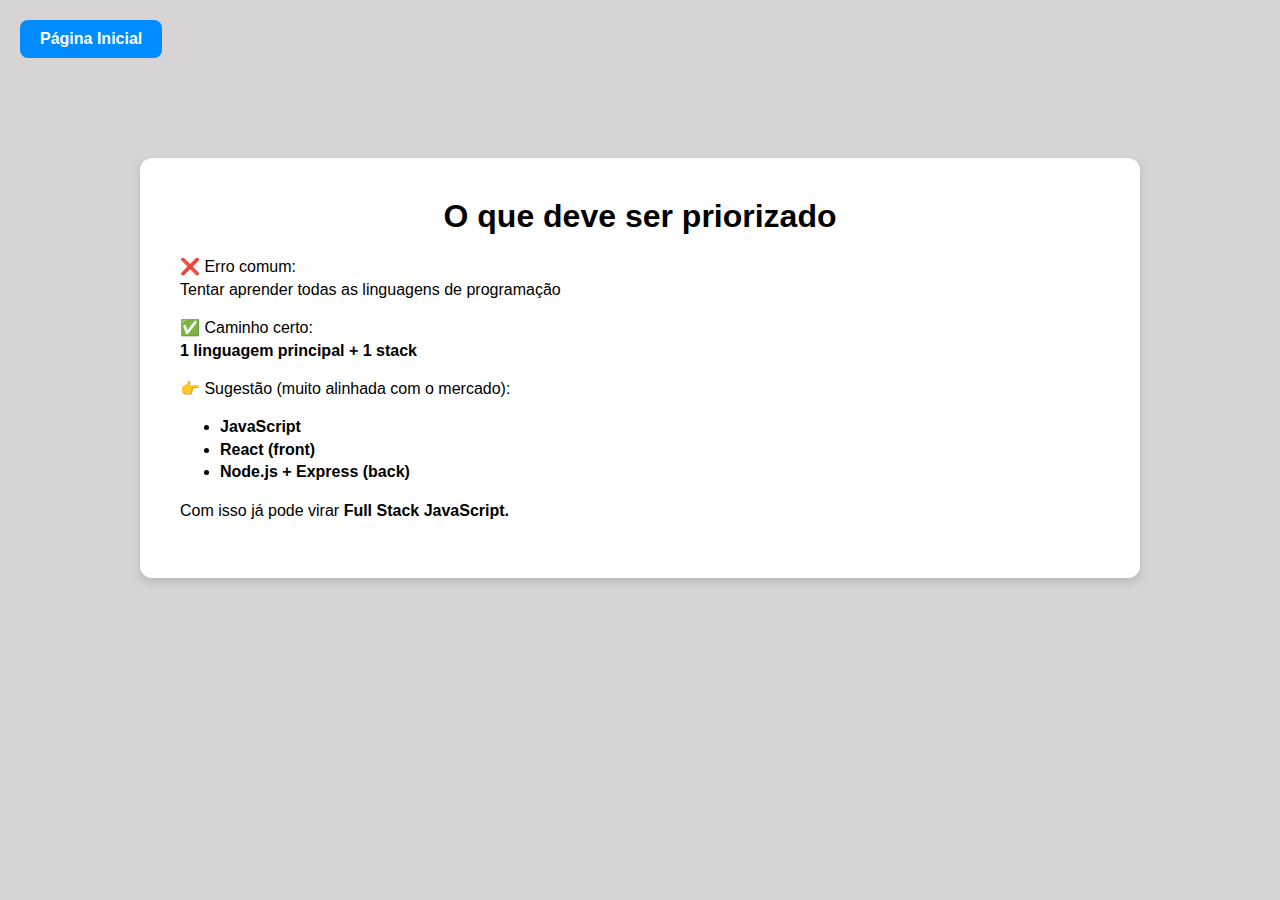
<file: html/pagina2.html>
<!DOCTYPE html>
<html lang="pt-br">
<head>
    <meta charset="UTF-8">
    <meta name="viewport" content="width=device-width, initial-scale=1.0">
    <title>Página 2</title>
    <link rel="stylesheet" href="/css/style.css">
    <link rel="icon" type="image/png" href="/img/box.png">
    
</head>
<body class="paginas">
    <a class="voltar" href="index.html"><b>Página Inicial</b></a>
    <div class="caixa-conteudo">
        <h1>O que deve ser priorizado</h1>
            <p class="texto">
                ❌ Erro comum:<br>
                Tentar aprender todas as linguagens de programação
            </p>
            <p class="texto">
                ✅ Caminho certo:<br>
                <b>1 linguagem principal + 1 stack</b>
            </p>
            <p class="texto">
                👉 Sugestão (muito alinhada com o mercado):
                <ul class="texto">
                    <li><b>JavaScript</b></li>
                    <li><b>React (front)</b></li>
                    <li><b>Node.js + Express (back)</b></li>
                </ul>
            </p>
            <p class="texto"> Com isso já pode virar <b>Full Stack JavaScript.</b></p>
    </div>
</body>
</html>
</file>
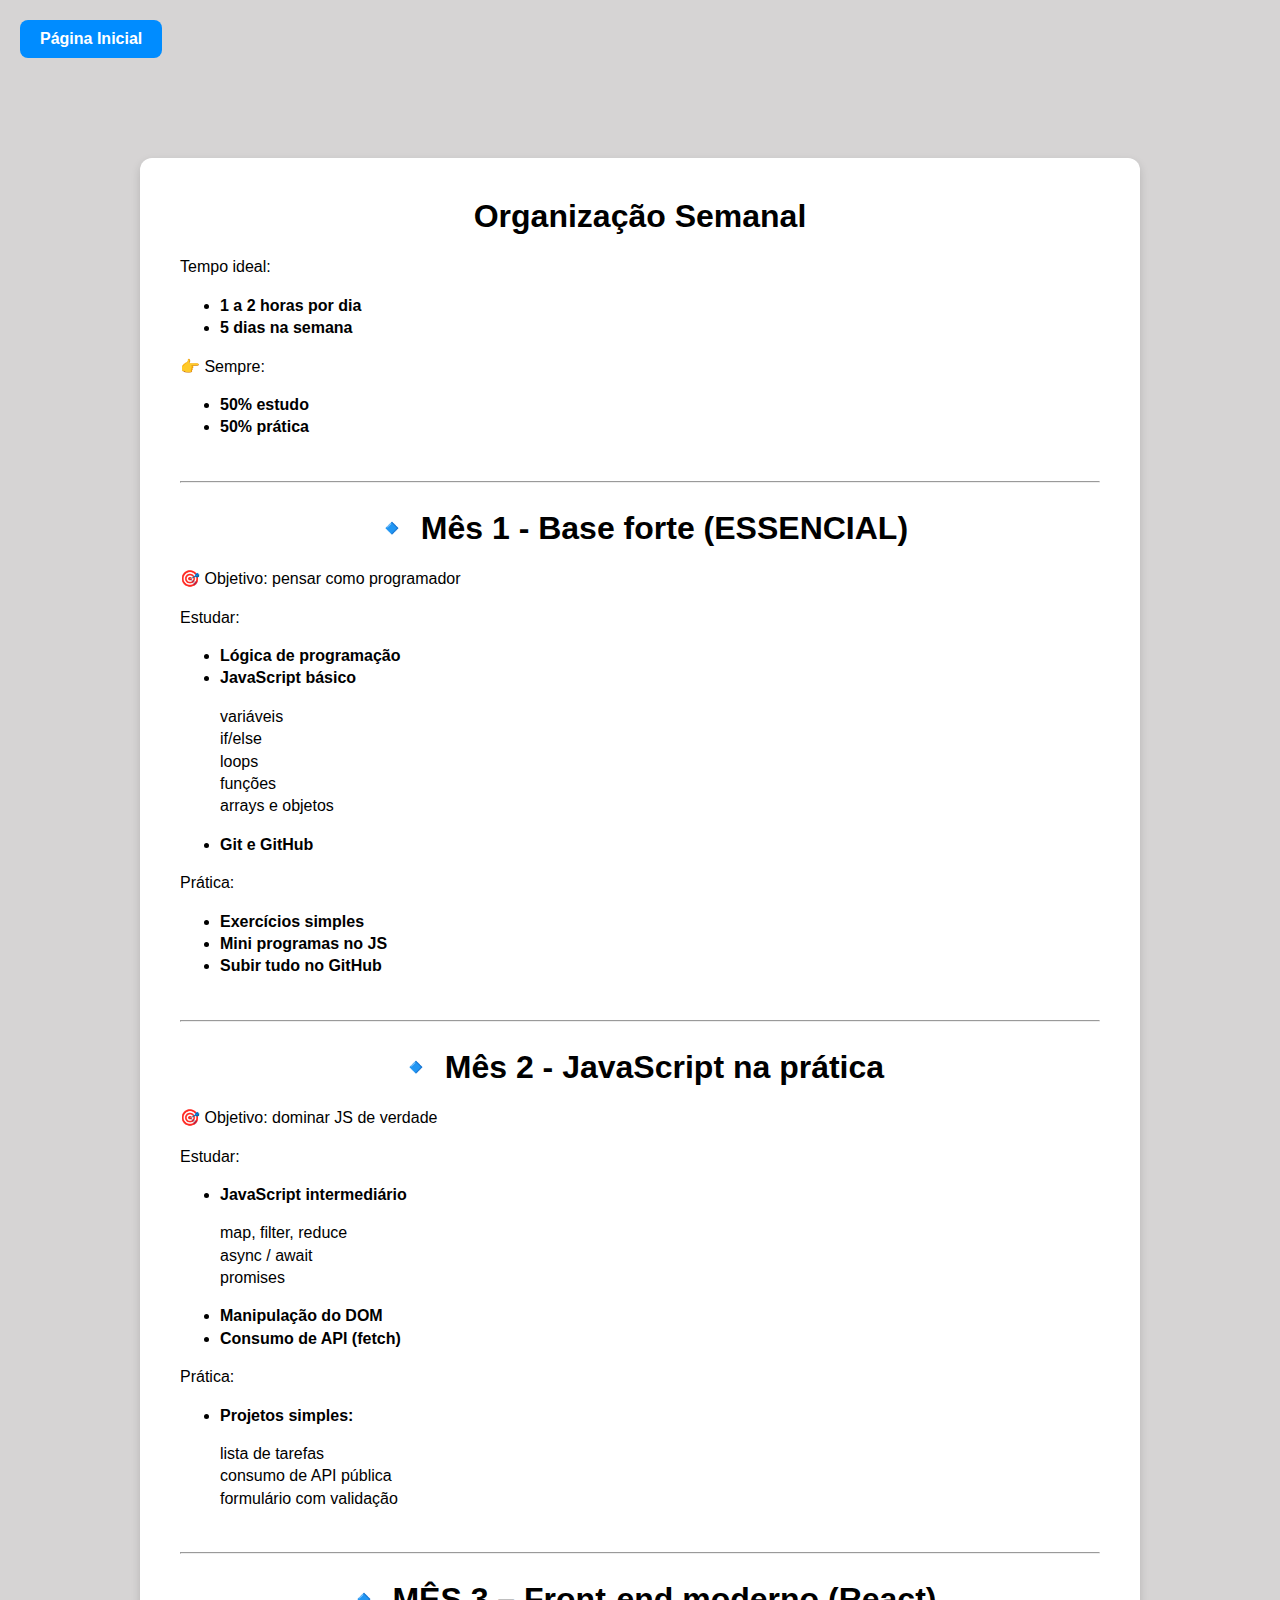
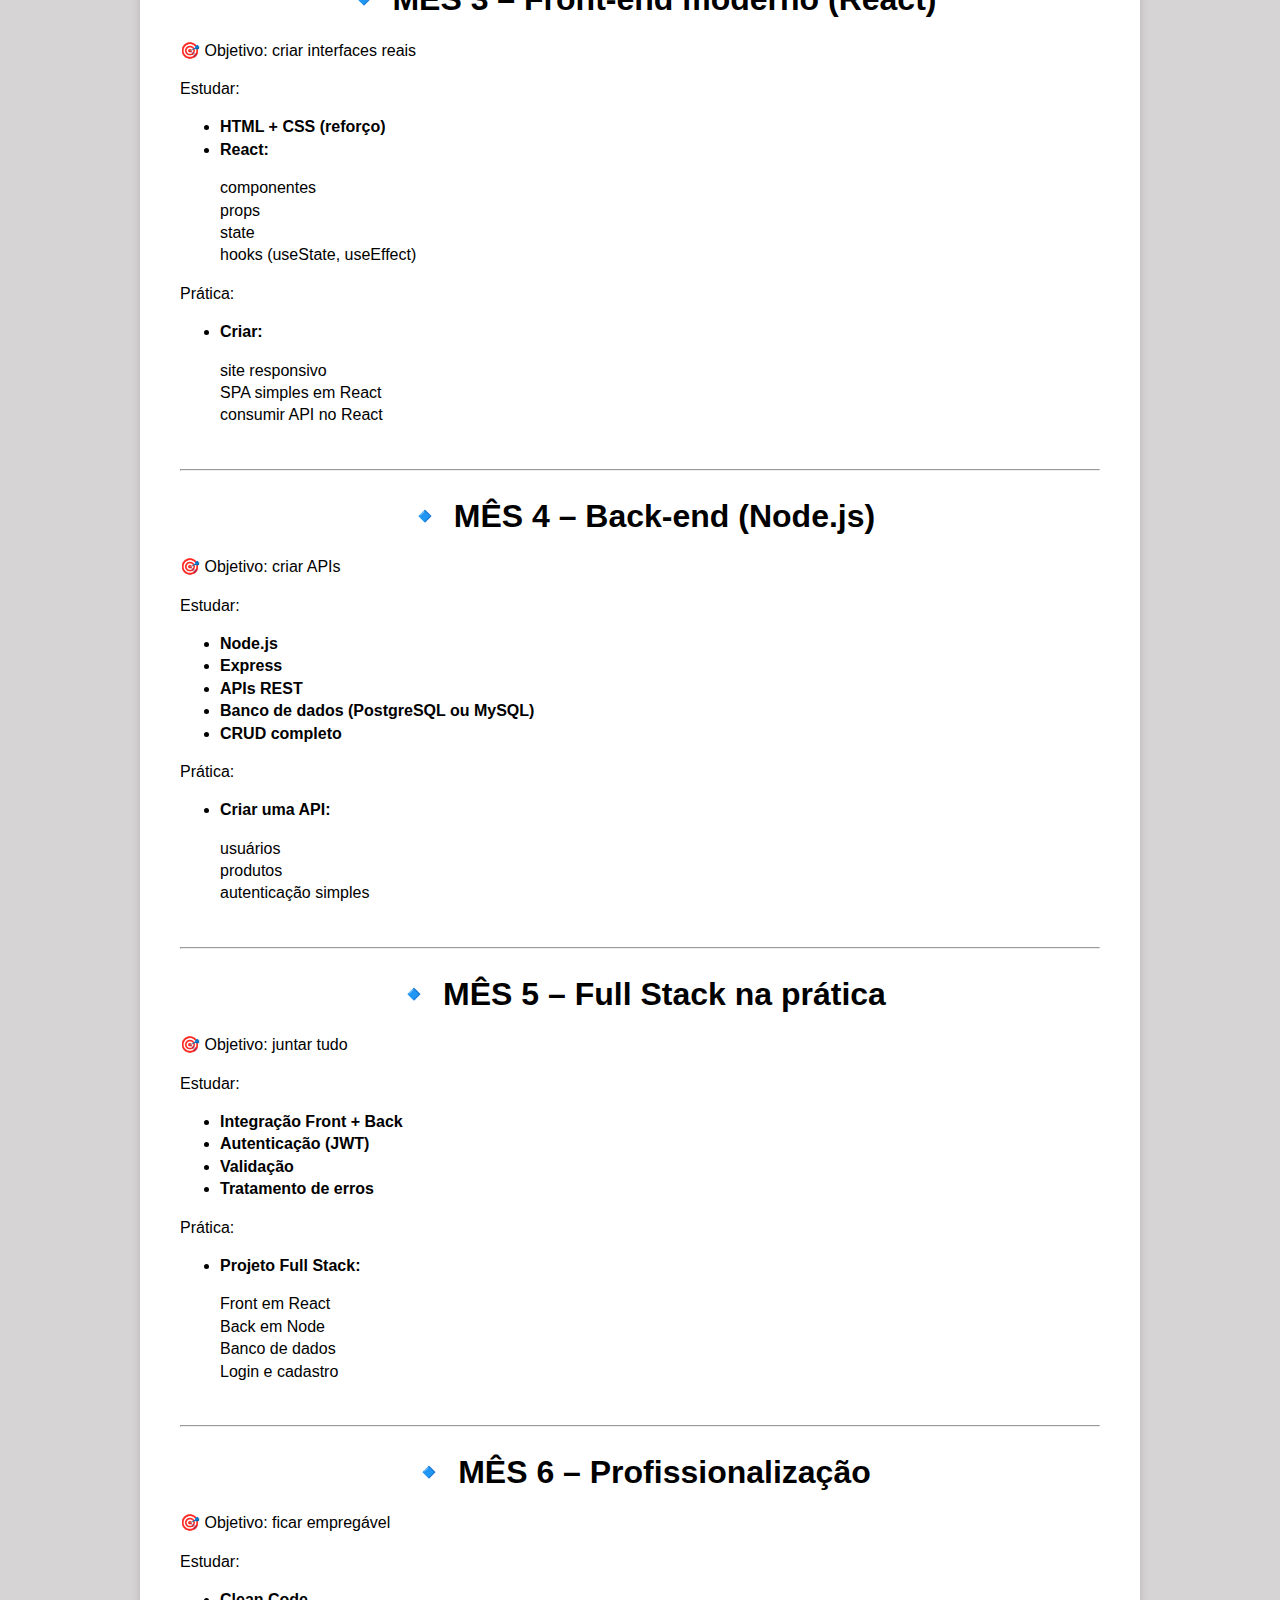
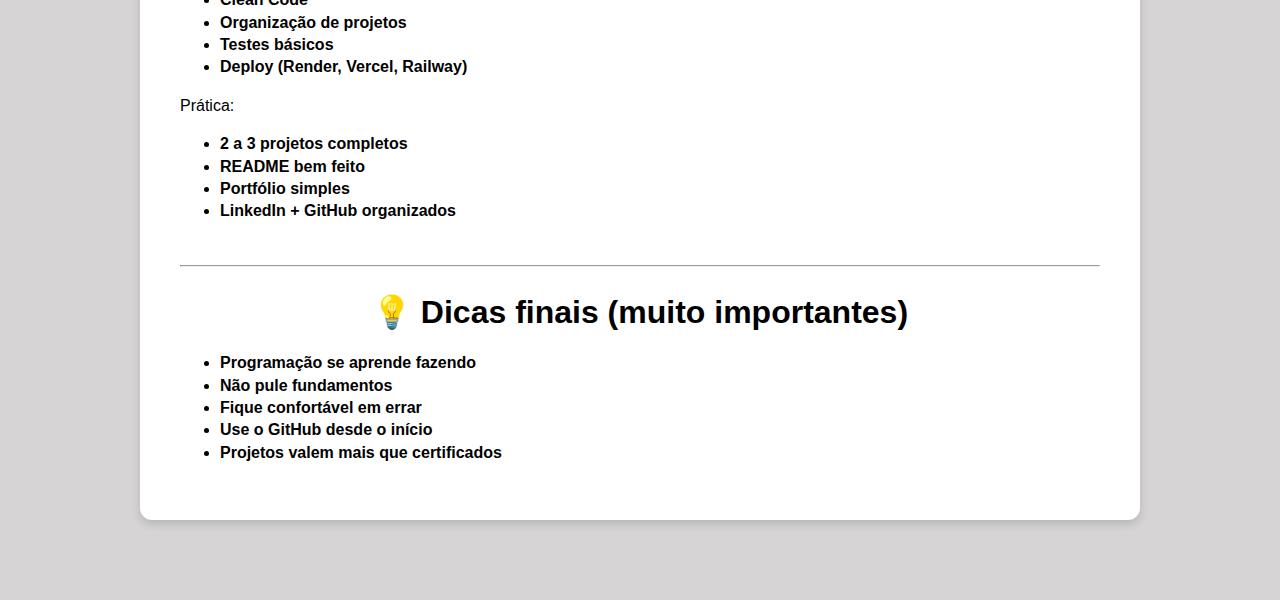
<file: html/pagina3.html>
<!DOCTYPE html>
<html lang="pt-br">
<head>
    <meta charset="UTF-8">
    <meta name="viewport" content="width=device-width, initial-scale=1.0">
    <title>Página 3</title>
    <link rel="stylesheet" href="/css/style.css">
    <link rel="icon" type="image/png" href="/img/box.png">
</head>
<body class="paginas">
    <a class="voltar" href="index.html"><b>Página Inicial</b></a>
    <div class="caixa-conteudo">
        <h1>Organização Semanal</h1>
        <p class="texto">
            Tempo ideal:
            <ul class="texto">
                <li><b>1 a 2 horas por dia</b></li>
                <li><b>5 dias na semana</b></li>
            </ul>
        </p>
        <p class="texto">
            👉 Sempre:
            <ul class="texto">
                <li><b>50% estudo</b></li>
                <li><b>50% prática</b></li>
            </ul>
        </p>
        <br>
        <hr>
        <br>
        <h1>🔹 Mês 1 - Base forte (ESSENCIAL)</h1>
            <p class="texto">🎯 Objetivo: pensar como programador</p>
            <p class="texto">
            Estudar:
            <ul class="texto">
                <li><b>Lógica de programação</b></li>
                <li><b>JavaScript básico</b></li>
                <p class="texto">
                    variáveis<br>
                    if/else<br>
                    loops<br>
                    funções<br>
                    arrays e objetos<br>
                <li><b>Git e GitHub</b></li>
                </p>
            </ul>
        </p>
            <p class="texto">
                Prática:
                <ul class="texto">
                    <li><b>Exercícios simples</b></li>
                    <li><b>Mini programas no JS</b></li>
                    <li><b>Subir tudo no GitHub</b></li>
                </ul>
            </p>
            <br>
            <hr>
            <br>
        <h1>🔹 Mês 2 - JavaScript na prática</h1>
        <p class="texto">🎯 Objetivo: dominar JS de verdade</p>
        <p class="texto">
            Estudar:
            <ul class="texto">
                <li><b>JavaScript intermediário</b></li>
                <p class="texto">
                    map, filter, reduce<br>
                    async / await <br>
                    promises
                </p>
                <li><b>Manipulação do DOM</b></li>
                <li><b>Consumo de API (fetch)</b></li>
            </ul>
        </p>
        <p class="texto">
            Prática:
            <ul class="texto">
                <li><b>Projetos simples:</b></li>
                <p class="texto">
                    lista de tarefas<br>
                    consumo de API pública<br>
                    formulário com validação
                </p>
            </ul>
        </p>
        <br>
        <hr>
        <br>
        <h1>🔹 MÊS 3 – Front-end moderno (React)</h1>
        <p class="texto">🎯 Objetivo: criar interfaces reais</p>
        <p class="texto">
            Estudar:
            <ul class="texto">
                <li><b>HTML + CSS (reforço)</b></li>
                <li><b>React:</b></li>
                <p class="texto">
                    componentes<br>
                    props<br>
                    state<br>
                    hooks (useState, useEffect)
                </p>
            </ul>
        </p>
        <p class="texto">
            Prática:
            <ul class="texto">
                <li><b>Criar:</b></li>
                <p class="texto">
                    site responsivo<br>
                    SPA simples em React<br>
                    consumir API no React
                </p>
            </ul>
        </p>
        <br>
        <hr>
        <br>
        <h1>🔹 MÊS 4 – Back-end (Node.js)</h1>
        <p class="texto">🎯 Objetivo: criar APIs</p>
        <p class="texto">
            Estudar:
            <ul class="texto">
                <li><b>Node.js</b></li>
                <li><b>Express</b></li>
                <li><b>APIs REST</b></li>
                <li><b>Banco de dados (PostgreSQL ou MySQL)</b></li>
                <li><b>CRUD completo</b></li>
            </ul>
        </p>
        <p class="texto">
            Prática:
            <ul class="texto">
                <li><b>Criar uma API:</b></li>
                <p class="texto">
                    usuários<br>
                    produtos<br>
                    autenticação simples
            </ul>
        </p>
        <br>
        <hr>
        <br>
        <h1>🔹 MÊS 5 – Full Stack na prática</h1>
        <p class="texto">🎯 Objetivo: juntar tudo</p>
        <p class="texto">
            Estudar:
            <ul class="texto">
                <li><b>Integração Front + Back</b></li>
                <li><b>Autenticação (JWT)</b></li>
                <li><b>Validação</b></li>
                <li><b>Tratamento de erros</b></li>
            </ul>
        </p>
        <p class="texto">
            Prática:
            <ul class="texto">
                <li><b>Projeto Full Stack:</b></li>
                <p class="texto">
                    Front em React<br>
                    Back em Node<br>
                    Banco de dados<br>
                    Login e cadastro
                </p>
            </ul>
        </p>
        <br>
        <hr>
        <br>
        <h1>🔹 MÊS 6 – Profissionalização</h1>
        <p class="texto">🎯 Objetivo: ficar empregável</p>
        <p class="texto">
            Estudar:
            <ul class="texto">
                <li><b>Clean Code</b></li>
                <li><b>Organização de projetos</b></li>
                <li><b>Testes básicos</b></li>
                <li><b>Deploy (Render, Vercel, Railway)</b></li>
            </ul>
        </p>
        <p class="texto">
            Prática:
            <ul class="texto">
                <li><b>2 a 3 projetos completos</b></li>
                <li><b>README bem feito</b></li>
                <li><b>Portfólio simples</b></li>
                <li><b>LinkedIn + GitHub organizados</b></li>
            </ul>
        </p>
        <br>
        <hr>
        <br>
        <h1>💡 Dicas finais (muito importantes)</h1>
            <ul class="texto">
                <li><b>Programação se aprende fazendo</b></li>
                <li><b>Não pule fundamentos</b></li>
                <li><b>Fique confortável em errar</b></li>
                <li><b>Use o GitHub desde o início</b></li>
                <li><b>Projetos valem mais que certificados</b></li>
            </ul>
    </div>
</body>
</html>
</file>
<file: css/style.css>
* {
    box-sizing: border-box;
}

.voltar {
    display: inline-block;
    background: #008cff;
    padding: 10px 20px;
    color: white;
    text-decoration: none;
    border-radius: 8px;
    margin: 20px;
}

.voltar:hover {
    background: #0066c7;
    transform: scale(1.05);
    transition: transform 0.2s;
}

.boxes {
    display: grid;
    grid-template-columns: repeat(auto-fit, minmax(250px, 1fr));
    gap: 30px;
    padding: 30px;
}

.box {
    background: #fff;
    border-radius: 10px;
    box-shadow: 0 4px 8px rgba(0,0,0,0.1);
    padding: 10px;
    text-align: center;
    text-decoration: none;
    color: #000;
    transition: trasnform .2s;
    font-family: Arial, Helvetica, sans-serif;
}

.box:hover {
    transform: scale(1.05);
    transition: transform 0.2s;
}

.box img {
    width: 100%;
    border-radius: 10px;
}

.paginas {
    background-color: #d6d4d4;
    margin: 0;
    padding: 0;
    font-family: Arial, Helvetica, sans-serif;
}

.caixa-conteudo {
    background: white;
    max-width: 1000px;
    margin: 80px auto;
    padding: 40px;
    border-radius: 12px;
    box-shadow: 0 4px 10px rgba(0,0,0,0.15);
    text-align: center;
}

.caixa-conteudo h1 {
    margin-top: 0;
}

.texto {
    text-align: justify;
    font-family: Arial, Helvetica, sans-serif;
    line-height: 1.4;
}

.texto-com-espaco {
    text-align: justify;
    font-family: Arial, Helvetica, sans-serif;
    line-height: 1.4;
    text-indent: 20px;
}
</file>
<file: style.css>
* {
    box-sizing: border-box;
}

.voltar {
    display: inline-block;
    background: #008cff;
    padding: 10px 20px;
    color: white;
    text-decoration: none;
    border-radius: 8px;
    margin: 20px;
}

.voltar:hover {
    background: #0066c7;
    transform: scale(1.05);
    transition: transform 0.2s;
}

.boxes {
    display: grid;
    grid-template-columns: repeat(auto-fit, minmax(250px, 1fr));
    gap: 30px;
    padding: 30px;
}

.box {
    background: #fff;
    border-radius: 10px;
    box-shadow: 0 4px 8px rgba(0,0,0,0.1);
    padding: 10px;
    text-align: center;
    text-decoration: none;
    color: #000;
    transition: trasnform .2s;
    font-family: Arial, Helvetica, sans-serif;
}

.box:hover {
    transform: scale(1.05);
    transition: transform 0.2s;
}

.box img {
    width: 100%;
    border-radius: 10px;
}

.paginas {
    background-color: #d6d4d4;
    margin: 0;
    padding: 0;
    font-family: Arial, Helvetica, sans-serif;
}

.caixa-conteudo {
    background: white;
    max-width: 1000px;
    margin: 80px auto;
    padding: 40px;
    border-radius: 12px;
    box-shadow: 0 4px 10px rgba(0,0,0,0.15);
    text-align: center;
}

.caixa-conteudo h1 {
    margin-top: 0;
}

.texto {
    text-align: justify;
    font-family: Arial, Helvetica, sans-serif;
    line-height: 1.4;
}

.texto-com-espaco {
    text-align: justify;
    font-family: Arial, Helvetica, sans-serif;
    line-height: 1.4;
    text-indent: 20px;
}
</file>
